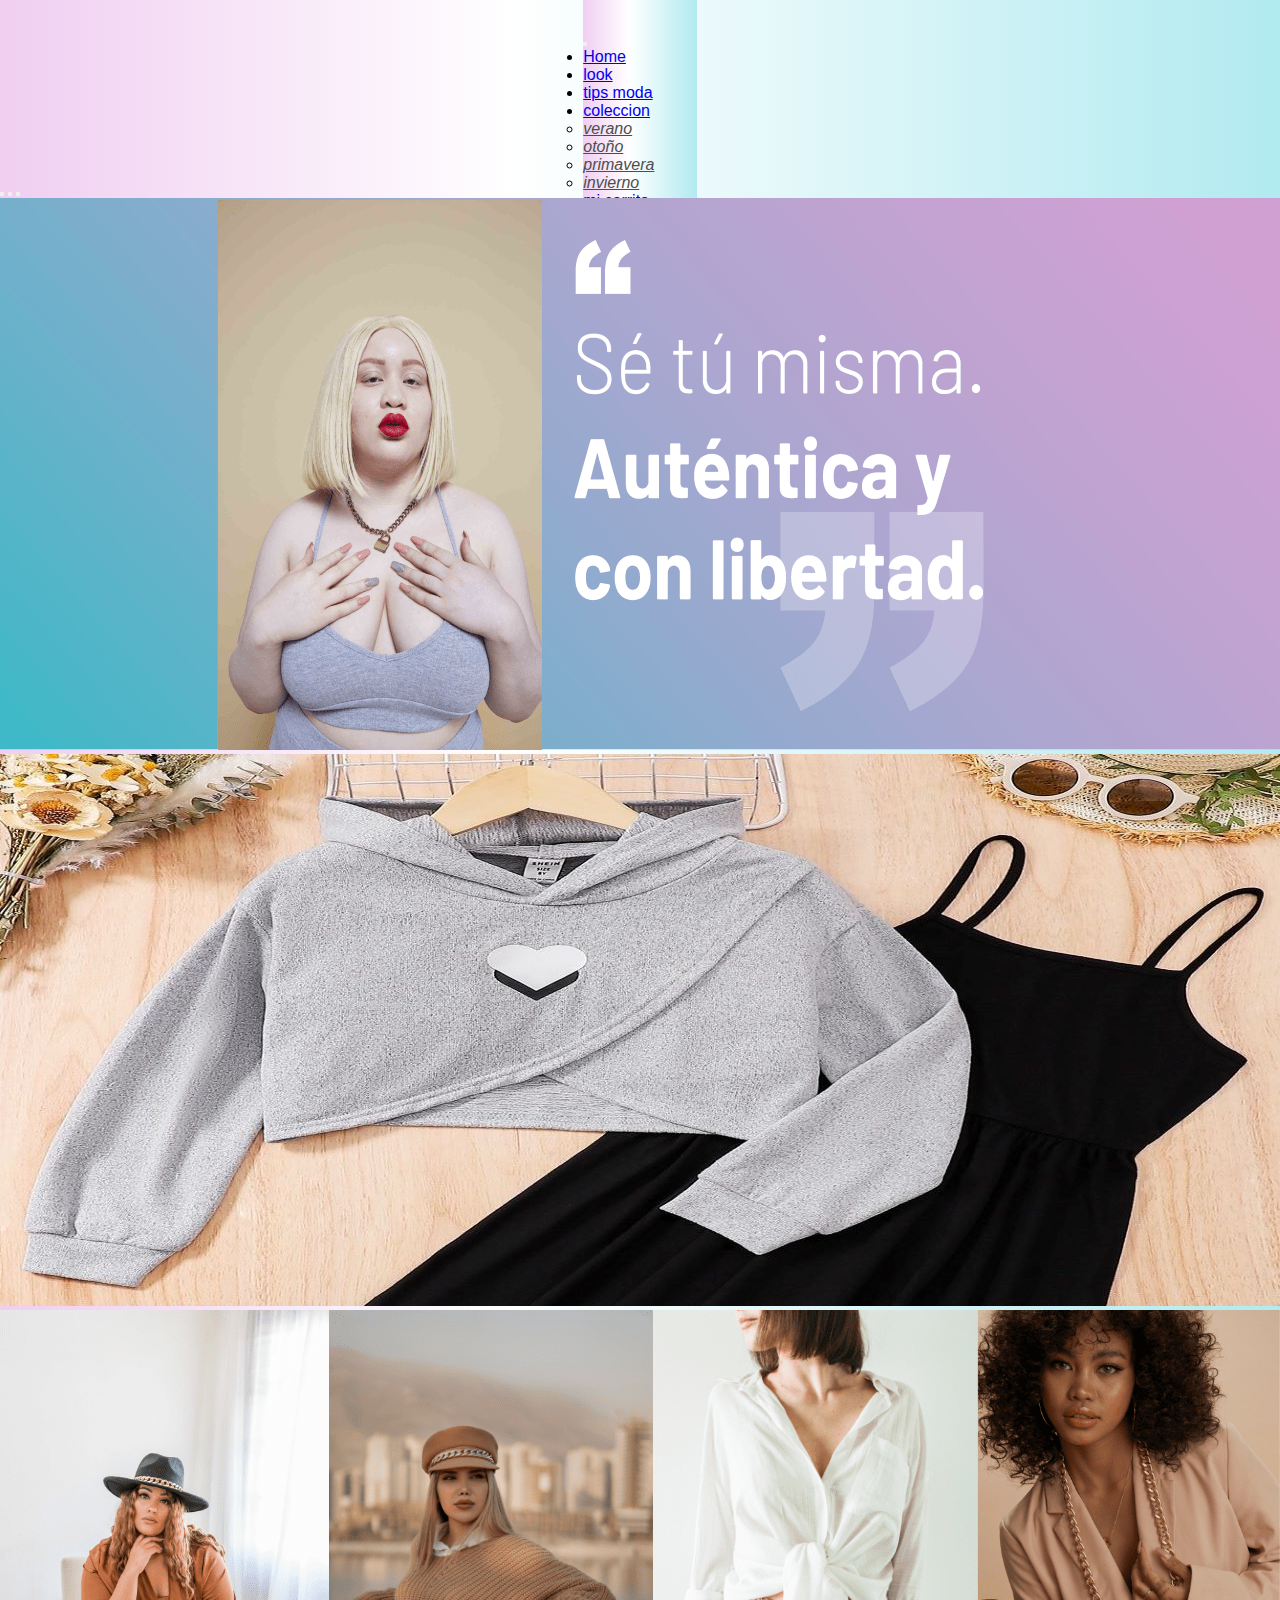
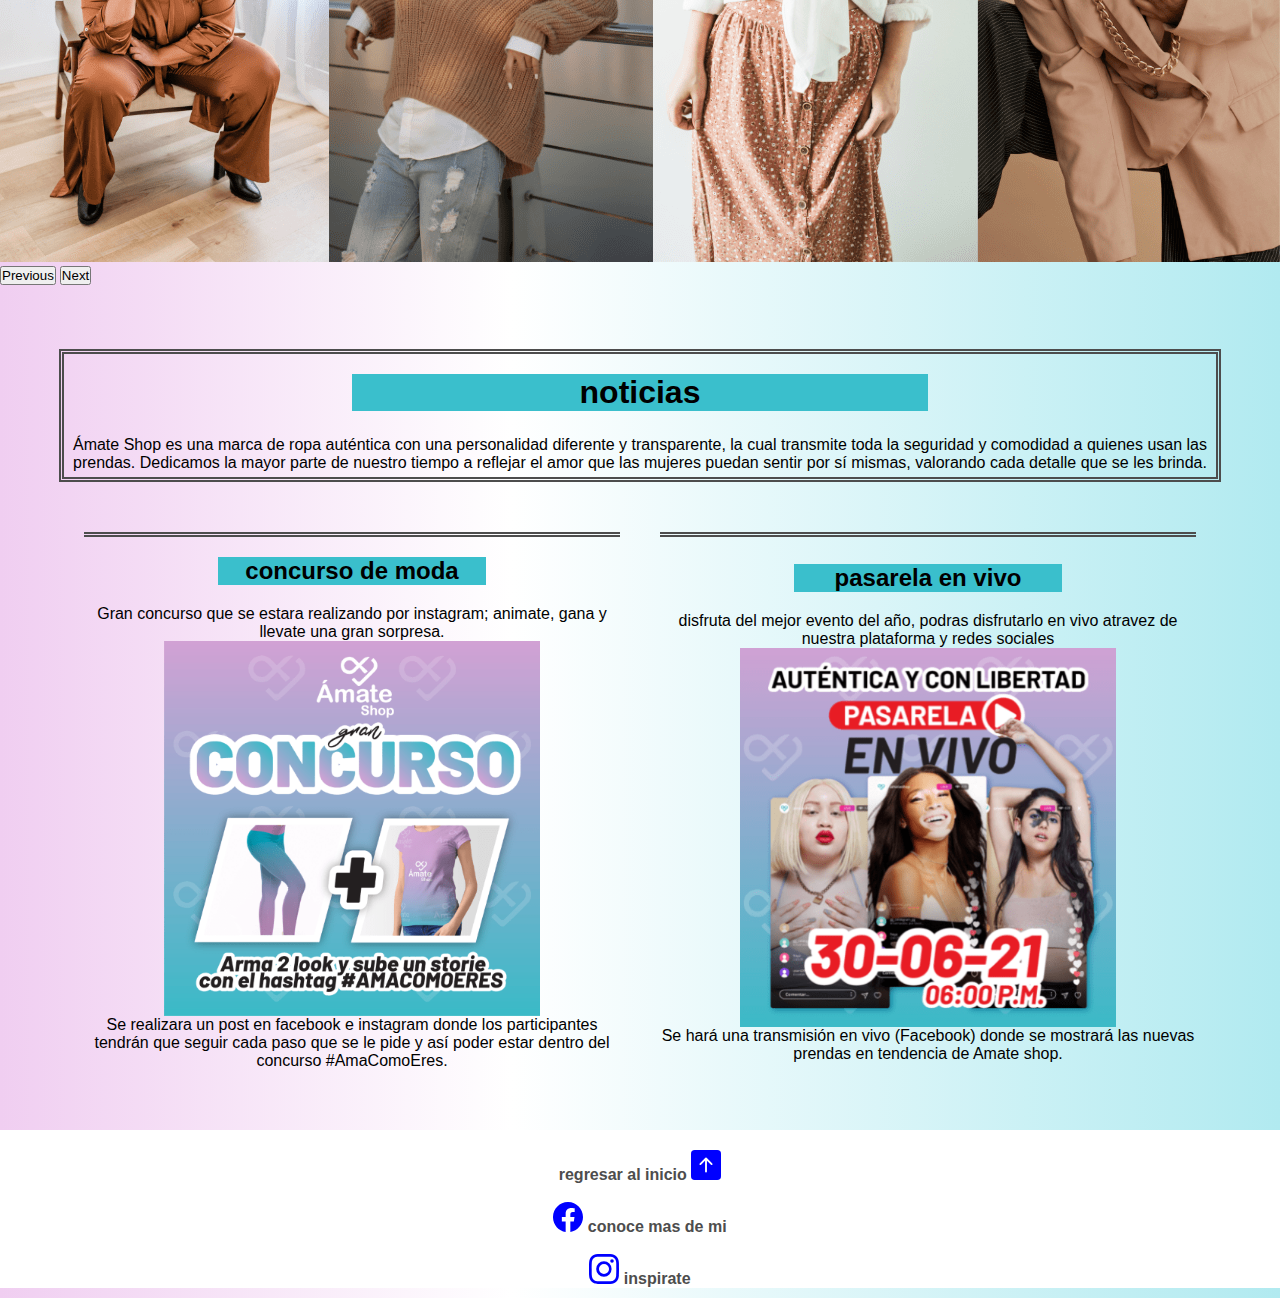
<file: index.html>
<!DOCTYPE html>
<html lang="en">
<head>
    <meta charset="UTF-8">
    <meta http-equiv="X-UA-Compatible" content="IE=edge">
    <meta name="viewport" content="width=device-width, initial-scale=1.0">
    <meta name="description" content="tienda de moda para mujeres en lima peru y concejos para lucir bella amate shop es una marca personal">
    <meta name="keywords" content="tienda, ropa, amate, concejos, mujer, tips, moda">
    <title>AmateShop</title>
    <link rel="icon" type="image/vnd.microsoft.icon" href="img/favicon.ico">   
    <link rel="stylesheet" href="estilos/main.css">
    <link href="https://cdn.jsdelivr.net/npm/bootstrap@5.2.3/dist/css/bootstrap.min.css" rel="stylesheet" integrity="sha384-rbsA2VBKQhggwzxH7pPCaAqO46MgnOM80zW1RWuH61DGLwZJEdK2Kadq2F9CUG65" crossorigin="anonymous">
    
    <link
    rel="stylesheet"
    href="https://cdnjs.cloudflare.com/ajax/libs/animate.css/4.1.1/animate.min.css"
    />
    <enlace rel="preconectar" href="https://fonts.googleapis.com">
    <enlace rel="preconectar" href="https://fonts.gstatic.com" crossorigin>
    <enlace href="https: //fonts.googleapis.com/css2? family= Barlow & display=swap" rel="hoja de estilo">
  
</head>
<body id="contenedor" >



    <header id="inicio">

    

        <nav class="navbar navbar-expand-lg bg-light fixed-top  menu ">
            <div class="container-fluid">
                <a class="navbar-brand animate__animated animate__bounceInLeft" href="https://web.facebook.com/AmateShopp"
                    target="_blank"><img class="logo" src="img/portada.png" alt="logo"></a>
                <button class="navbar-toggler menu-amburguesa" type="button" data-bs-toggle="offcanvas"
                    data-bs-target="#offcanvasNavbar" aria-controls="offcanvasNavbar">
                    <span class="navbar-toggler-icon"></span>
                </button>
                <div class="offcanvas offcanvas-end menu" tabindex="-1" id="offcanvasNavbar"
                    aria-labelledby="offcanvasNavbarLabel">
                    <div class="offcanvas-header">
                        <h5 class="offcanvas-title menu" id="offcanvasNavbarLabel">descubre tu estilo</h5>
                        <button type="button" class="btn-close" data-bs-dismiss="offcanvas" aria-label="Close"></button>
                    </div>
                    <div class="offcanvas-body">
                        <ul class="navbar-nav justify-content-end flex-grow-1 pe-3">
                            <li class="nav-item">
                                <a class="nav-link active" aria-current="page" href="index.html">Home</a>
                            </li>
                            <li class="nav-item">
                                <a class="nav-link" href="look.html">look</a>
                            </li>
                            <li class="nav-item">
                                <a class="nav-link" href="tips moda.html">tips moda</a>
                            </li>
                            
                            <li class="nav-item dropdown">
                                <a class="nav-link dropdown-toggle" href="coleccion.html" role="button"
                                    data-bs-toggle="dropdown" aria-expanded="false">
                                    coleccion
                                </a>
                                <ul class="dropdown-menu">
                                    <li><a class="dropdown-item" href="coleccion.html">verano</a></li>
                                    <li><a class="dropdown-item" href="coleccion.html">otoño</a></li>
                                    <li><a class="dropdown-item" href="coleccion.html">primavera</a></li>
                                    <li><a class="dropdown-item" href="coleccion.html">invierno</a></li>
                                </ul>
                                <li class="nav-item dropdown">
                                    <a class="nav-link" href="mi carrito.html">mi carrito</a>
                                </li>
                            </li>
                        </ul>
                    </div>
                </div>
            </div>
        </nav>



        
       
    </header>



    <section>
        <div id="carouselExampleIndicators" class="carousel slide carrusel animate__animated animate__fadeInDown" data-bs-ride="true">
            <div class="carousel-indicators">
                <button type="button" data-bs-target="#carouselExampleIndicators" data-bs-slide-to="0" class="active"
                    aria-current="true" aria-label="Slide 1"></button>
                <button type="button" data-bs-target="#carouselExampleIndicators" data-bs-slide-to="1"
                    aria-label="Slide 2"></button>
                <button type="button" data-bs-target="#carouselExampleIndicators" data-bs-slide-to="2"
                    aria-label="Slide 3"></button>
            </div>
            <div class="carousel-inner">
                <div class="carousel-item active">
                    <img src="img/slaider1.png" class="d-block w-100" alt="...">
                </div>
                <div class="carousel-item">
                    <img src="img/slaider2.jpeg" class="d-block w-100" alt="...">
                </div>
                <div class="carousel-item">
                    <img src="img/slaider3.png" class="d-block w-100" alt="...">
                </div>
            </div>
            <button class="carousel-control-prev" type="button" data-bs-target="#carouselExampleIndicators"
                data-bs-slide="prev">
                <span class="carousel-control-prev-icon" aria-hidden="true"></span>
                <span class="visually-hidden">Previous</span>
            </button>
            <button class="carousel-control-next" type="button" data-bs-target="#carouselExampleIndicators"
                data-bs-slide="next">
                <span class="carousel-control-next-icon" aria-hidden="true"></span>
                <span class="visually-hidden">Next</span>
            </button>
        </div>
    </section>
   

  

    <section id="alfa" >
        <article class="home">
            <h1 class="home-2">noticias</h1>
            <p class="home-1"> Ámate Shop es una marca de ropa auténtica con una personalidad diferente y
                transparente, la cual transmite toda la seguridad y comodidad a quienes usan las prendas. Dedicamos la mayor
                parte de nuestro tiempo a reflejar el amor que las mujeres puedan sentir por sí mismas, valorando cada
                detalle que se les brinda.
            </p>
    
        </article >
        <div class="condominio">
            <article class="casa-1">
                <h2 class="casa-2">concurso de moda</h2>
                <p class="cas-3">Gran concurso que se estara realizando por instagram; animate, gana y llevate
                    una gran sorpresa. </p>
                <img class="casa-4" src="img/Live-4.png" alt="Live-4">
                <p class="casa-5">Se realizara un post en facebook e instagram donde los participantes tendrán que seguir cada paso que se le pide y así poder estar dentro del concurso #AmaComoEres.</p>
            </article>
    
            <article class="casa-1">
                <h2 class="casa-2">pasarela en vivo</h2>
                <p class="casa-3">disfruta del mejor evento del año, podras disfrutarlo en vivo atravez de
                    nuestra plataforma y redes sociales</p>
                <img class="casa-4" src="img/EC3 Amate shop.png" alt="EC3">
                <p class="casa-5">Se hará una transmisión en vivo (Facebook) donde se mostrará las nuevas prendas
                    en tendencia de Amate shop.
                </p>
             </article>

        </div>
            
        
    </section>




    <footer id="footer">
        <nav>
            <ul>
                <li><a href="#inicio"> regresar al inicio <svg xmlns="http://www.w3.org/2000/svg" width="16" height="16" fill="currentColor" class="bi bi-arrow-up-square-fill" viewBox="0 0 16 16">
                    <path d="M2 16a2 2 0 0 1-2-2V2a2 2 0 0 1 2-2h12a2 2 0 0 1 2 2v12a2 2 0 0 1-2 2H2zm6.5-4.5V5.707l2.146 2.147a.5.5 0 0 0 .708-.708l-3-3a.5.5 0 0 0-.708 0l-3 3a.5.5 0 1 0 .708.708L7.5 5.707V11.5a.5.5 0 0 0 1 0z"/>
                  </svg> </a></li>
                <br>
                <li><a href="https://web.facebook.com/AmateShopp" target="_blank"><svg xmlns="http://www.w3.org/2000/svg" width="16" height="16" fill="currentColor" class="bi bi-facebook" viewBox="0 0 16 16">
                    <path d="M16 8.049c0-4.446-3.582-8.05-8-8.05C3.58 0-.002 3.603-.002 8.05c0 4.017 2.926 7.347 6.75 7.951v-5.625h-2.03V8.05H6.75V6.275c0-2.017 1.195-3.131 3.022-3.131.876 0 1.791.157 1.791.157v1.98h-1.009c-.993 0-1.303.621-1.303 1.258v1.51h2.218l-.354 2.326H9.25V16c3.824-.604 6.75-3.934 6.75-7.951z"/>
                  </svg> conoce mas de mi</a></li>
                <br>
                <li><a href="https://www.instagram.com/amateshopperu/" target="_blank"><svg xmlns="http://www.w3.org/2000/svg" width="16" height="16" fill="currentColor" class="bi bi-instagram" viewBox="0 0 16 16">
                    <path d="M8 0C5.829 0 5.556.01 4.703.048 3.85.088 3.269.222 2.76.42a3.917 3.917 0 0 0-1.417.923A3.927 3.927 0 0 0 .42 2.76C.222 3.268.087 3.85.048 4.7.01 5.555 0 5.827 0 8.001c0 2.172.01 2.444.048 3.297.04.852.174 1.433.372 1.942.205.526.478.972.923 1.417.444.445.89.719 1.416.923.51.198 1.09.333 1.942.372C5.555 15.99 5.827 16 8 16s2.444-.01 3.298-.048c.851-.04 1.434-.174 1.943-.372a3.916 3.916 0 0 0 1.416-.923c.445-.445.718-.891.923-1.417.197-.509.332-1.09.372-1.942C15.99 10.445 16 10.173 16 8s-.01-2.445-.048-3.299c-.04-.851-.175-1.433-.372-1.941a3.926 3.926 0 0 0-.923-1.417A3.911 3.911 0 0 0 13.24.42c-.51-.198-1.092-.333-1.943-.372C10.443.01 10.172 0 7.998 0h.003zm-.717 1.442h.718c2.136 0 2.389.007 3.232.046.78.035 1.204.166 1.486.275.373.145.64.319.92.599.28.28.453.546.598.92.11.281.24.705.275 1.485.039.843.047 1.096.047 3.231s-.008 2.389-.047 3.232c-.035.78-.166 1.203-.275 1.485a2.47 2.47 0 0 1-.599.919c-.28.28-.546.453-.92.598-.28.11-.704.24-1.485.276-.843.038-1.096.047-3.232.047s-2.39-.009-3.233-.047c-.78-.036-1.203-.166-1.485-.276a2.478 2.478 0 0 1-.92-.598 2.48 2.48 0 0 1-.6-.92c-.109-.281-.24-.705-.275-1.485-.038-.843-.046-1.096-.046-3.233 0-2.136.008-2.388.046-3.231.036-.78.166-1.204.276-1.486.145-.373.319-.64.599-.92.28-.28.546-.453.92-.598.282-.11.705-.24 1.485-.276.738-.034 1.024-.044 2.515-.045v.002zm4.988 1.328a.96.96 0 1 0 0 1.92.96.96 0 0 0 0-1.92zm-4.27 1.122a4.109 4.109 0 1 0 0 8.217 4.109 4.109 0 0 0 0-8.217zm0 1.441a2.667 2.667 0 1 1 0 5.334 2.667 2.667 0 0 1 0-5.334z"/>
                  </svg> inspirate</a></li>
            </ul>
            
        </nav>
    </footer>




    <script src="https://cdn.jsdelivr.net/npm/bootstrap@5.2.3/dist/js/bootstrap.bundle.min.js" integrity="sha384-kenU1KFdBIe4zVF0s0G1M5b4hcpxyD9F7jL+jjXkk+Q2h455rYXK/7HAuoJl+0I4" crossorigin="anonymous"></script> 




</body>
</html>
</file>
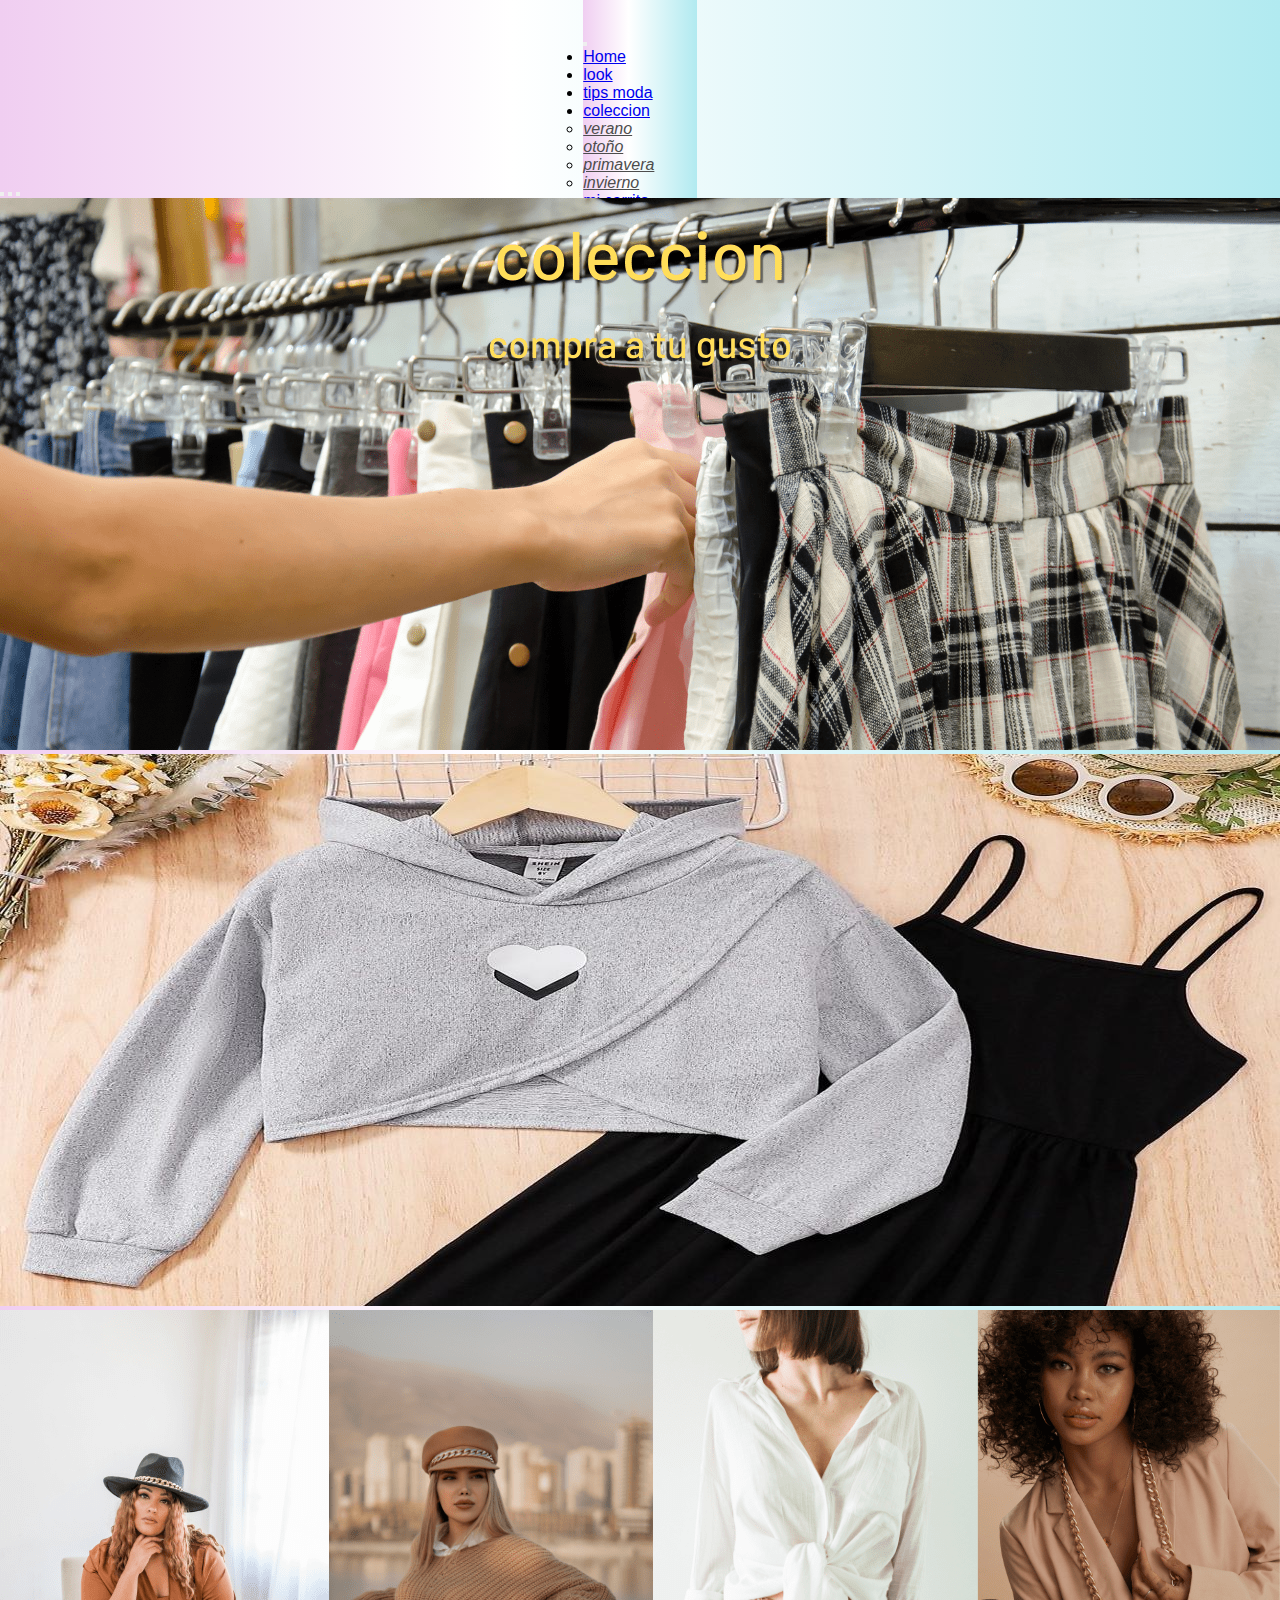
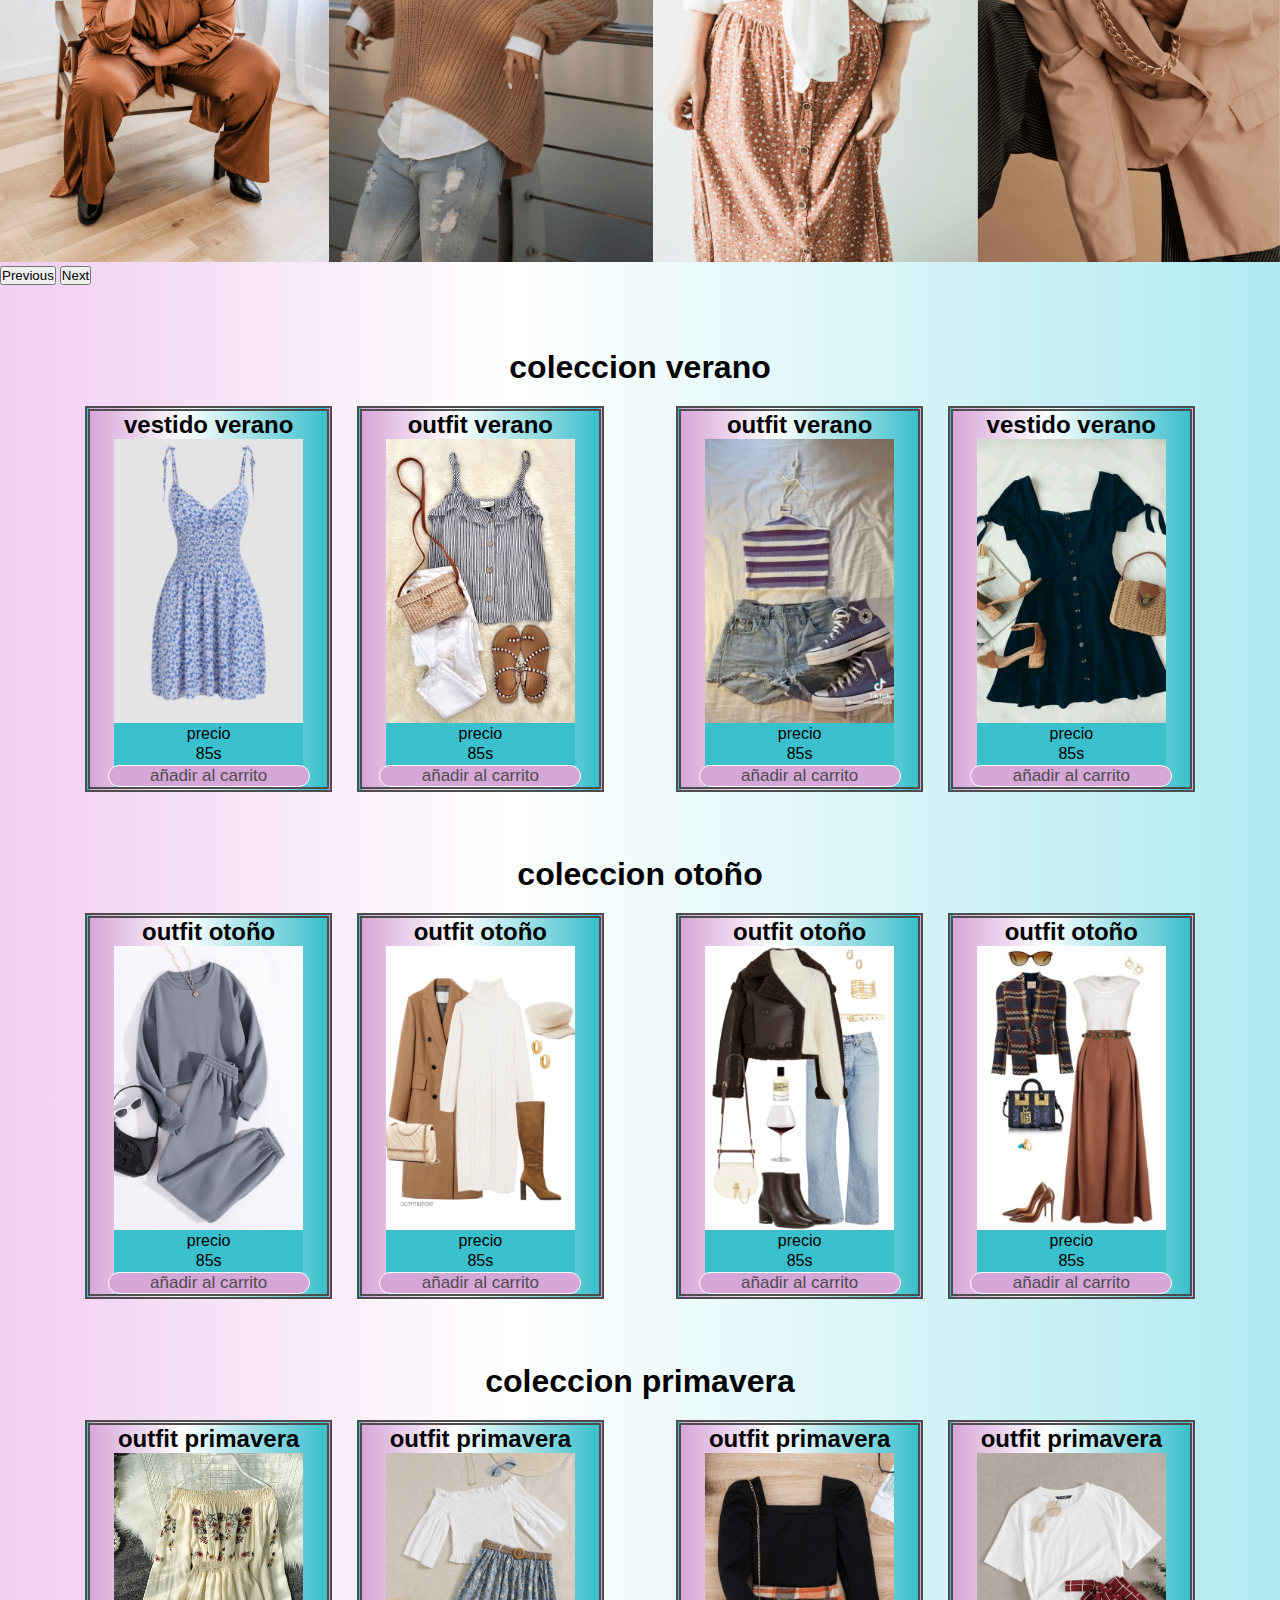
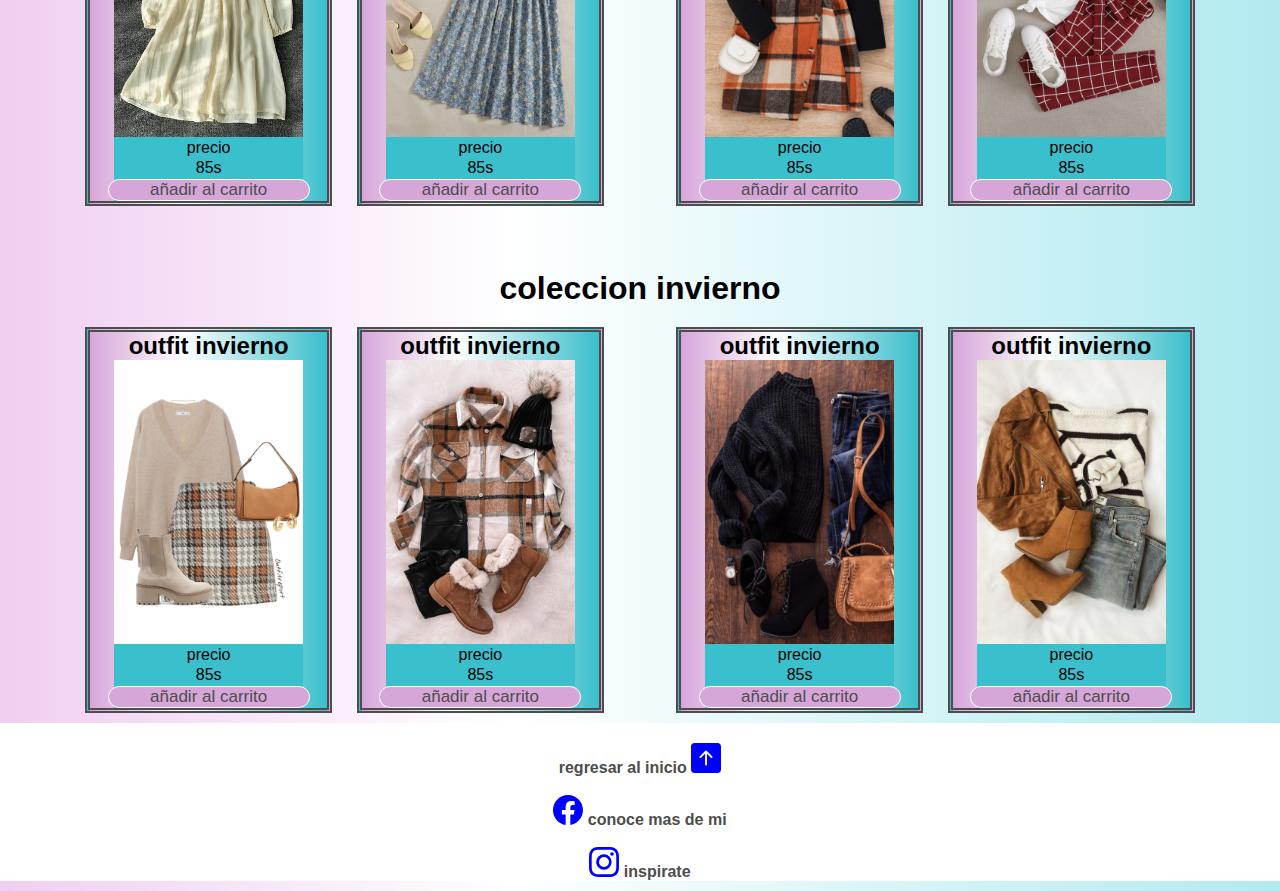
<file: coleccion.html>
<!DOCTYPE html>
<html lang="en">

<head>
    <meta charset="UTF-8">
    <meta http-equiv="X-UA-Compatible" content="IE=edge">
    <meta name="viewport" content="width=device-width, initial-scale=1.0">
    <meta name="descrption" content="es la pagina donde aparece toda la ropa que se puede comprar">
    <meta name="keywords" content="tienda, moda, estilo, ropa, damas">
    
    <title>AmateShop/coleccion</title>
    <link rel="icon" type="image/vnd.microsoft.icon" href="img/favicon.ico">
    <link rel="stylesheet" href="estilos/main.css">
    <link href="https://cdn.jsdelivr.net/npm/bootstrap@5.2.3/dist/css/bootstrap.min.css" rel="stylesheet"
        integrity="sha384-rbsA2VBKQhggwzxH7pPCaAqO46MgnOM80zW1RWuH61DGLwZJEdK2Kadq2F9CUG65" crossorigin="anonymous">

    <link rel="stylesheet" href="https://cdnjs.cloudflare.com/ajax/libs/animate.css/4.1.1/animate.min.css" />
    <enlace rel="preconectar" href="https://fonts.googleapis.com">
        <enlace rel="preconectar" href="https://fonts.gstatic.com" crossorigin>
            <enlace href="https: //fonts.googleapis.com/css2? family= Barlow & display=swap" rel="hoja de estilo">

</head>

<body id="contenedor">



    <header id="inicio">



       
        <nav class="navbar navbar-expand-lg bg-light fixed-top  menu ">
            <div class="container-fluid">
                <a class="navbar-brand animate__animated animate__bounceInLeft" href="https://web.facebook.com/AmateShopp"
                    target="_blank"><img class="logo" src="img/portada.png" alt="logo"></a>
                <button class="navbar-toggler menu-amburguesa" type="button" data-bs-toggle="offcanvas"
                    data-bs-target="#offcanvasNavbar" aria-controls="offcanvasNavbar">
                    <span class="navbar-toggler-icon"></span>
                </button>
                <div class="offcanvas offcanvas-end menu" tabindex="-1" id="offcanvasNavbar"
                    aria-labelledby="offcanvasNavbarLabel">
                    <div class="offcanvas-header">
                        <h5 class="offcanvas-title menu" id="offcanvasNavbarLabel">descubre tu estilo</h5>
                        <button type="button" class="btn-close" data-bs-dismiss="offcanvas" aria-label="Close"></button>
                    </div>
                    <div class="offcanvas-body">
                        <ul class="navbar-nav justify-content-end flex-grow-1 pe-3">
                            <li class="nav-item">
                                <a class="nav-link active" aria-current="page" href="index.html">Home</a>
                            </li>
                            <li class="nav-item">
                                <a class="nav-link" href="look.html">look</a>
                            </li>
                            <li class="nav-item">
                                <a class="nav-link" href="tips moda.html">tips moda</a>
                            </li>
                            
                            <li class="nav-item dropdown">
                                <a class="nav-link dropdown-toggle" href="coleccion.html" role="button"
                                    data-bs-toggle="dropdown" aria-expanded="false">
                                    coleccion
                                </a>
                                <ul class="dropdown-menu">
                                    <li><a class="dropdown-item" href="#alfa">verano</a></li>
                                    <li><a class="dropdown-item" href="#bravo">otoño</a></li>
                                    <li><a class="dropdown-item" href="#mega">primavera</a></li>
                                    <li><a class="dropdown-item" href="#charli">invierno</a></li>
                                </ul>
                                <li class="nav-item dropdown">
                                    <a class="nav-link" href="mi carrito.html">mi carrito</a>
                                </li>
                            </li>
                        </ul>
                    </div>
                </div>
            </div>
        </nav>





    </header>



    <section>
        <div id="carouselExampleIndicators" class="carousel slide animate__animated animate__fadeInDown" data-bs-ride="true" >
            <div class="carousel-indicators">
                <button type="button" data-bs-target="#carouselExampleIndicators" data-bs-slide-to="0" class="active"
                    aria-current="true" aria-label="Slide 1"></button>
                <button type="button" data-bs-target="#carouselExampleIndicators" data-bs-slide-to="1"
                    aria-label="Slide 2"></button>
                <button type="button" data-bs-target="#carouselExampleIndicators" data-bs-slide-to="2"
                    aria-label="Slide 3"></button>
            </div>
            <div class="carousel-inner">
                <div class="carousel-item active">
                    <img src="img/coleccion-min.png" class="d-block w-100" alt="...">
                </div>
                <div class="carousel-item">
                    <img src="img/slaider2.jpeg" class="d-block w-100" alt="...">
                </div>
                <div class="carousel-item">
                    <img src="img/slaider3.png" class="d-block w-100" alt="...">
                </div>
            </div>
            <button class="carousel-control-prev" type="button" data-bs-target="#carouselExampleIndicators"
                data-bs-slide="prev">
                <span class="carousel-control-prev-icon" aria-hidden="true"></span>
                <span class="visually-hidden">Previous</span>
            </button>
            <button class="carousel-control-next" type="button" data-bs-target="#carouselExampleIndicators"
                data-bs-slide="next">
                <span class="carousel-control-next-icon" aria-hidden="true"></span>
                <span class="visually-hidden">Next</span>
            </button>
        </div>
    </section>


    <section id="alfa">

        <h1>coleccion verano</h1>
        <div class="coleccion">
            
            <div class="coleccion-2" >

                <article class="caja-producto">
                    <h2 class="titulo-producto">vestido verano</h2>
        
                    <img class="img-p" src="img/verano-1.jpeg" alt="pantalon">
                    <div class="caja-II ">
                        <table class="tabla-de-productos">
                            <tr>
                                <td>precio</td>
                            </tr> 
                            <tr>
                                
                                <td>85s</td>
                            </tr>   
                        </table>
                        <nav>
                            <a href="mi carrito.html" class="boton">añadir al carrito</a>
                        </nav>
                    </div>    
                    
                </article>

                <article class="caja-producto">
                    <h2 class="titulo-producto">outfit verano</h2>
        
                    <img class="img-p" src="img/verano-2.jpeg" alt="pantalon">
                    <div class="caja-II ">
                        <table class="tabla-de-productos">
                            <tr>
                                <td>precio</td>
                            </tr> 
                            <tr>
                                
                                <td>85s</td>
                            </tr>   
                        </table>
                        <nav>
                            <a href="mi carrito.html" class="boton">añadir al carrito</a>
                        </nav>
                    </div>    
                    
                </article>
        

            </div>

            <div class="coleccion-2" >

                <article class="caja-producto">
                    <h2 class="titulo-producto">outfit verano</h2>
        
                    <img class="img-p" src="img/verano-3.jpeg" alt="pantalon">
                    <div class="caja-II ">
                        <table class="tabla-de-productos">
                            <tr>
                                <td>precio</td>
                            </tr> 
                            <tr>
                                
                                <td>85s</td>
                            </tr>   
                        </table>
                        <nav>
                            <a href="mi carrito.html" class="boton">añadir al carrito</a>
                        </nav>
                    </div>    
                    
                </article>

                <article class="caja-producto">
                    <h2 class="titulo-producto">vestido verano</h2>
        
                    <img class="img-p" src="img/verano-4.jpeg" alt="pantalon">
                    <div class="caja-II ">
                        <table class="tabla-de-productos">
                            <tr>
                                <td>precio</td>
                            </tr> 
                            <tr>
                                
                                <td>85s</td>
                            </tr>   
                        </table>
                        <nav>
                            <a href="mi carrito.html" class="boton">añadir al carrito</a>
                        </nav>
                    </div>    
                    
                </article>
        

            </div>
    
    
    
           
    
    
           

        </div> 
        
    </section>

    <section id="bravo">

        <h1>coleccion otoño</h1>
        <div class="coleccion">
            
            <div class="coleccion-2" >

                <article class="caja-producto">
                    <h2 class="titulo-producto">outfit otoño</h2>
        
                    <img class="img-p" src="img/oto-o-1.jpeg" alt="pantalon">
                    <div class="caja-II ">
                        <table class="tabla-de-productos">
                            <tr>
                                <td>precio</td>
                            </tr> 
                            <tr>
                                
                                <td>85s</td>
                            </tr>   
                        </table>
                        <nav>
                            <a href="mi carrito.html" class="boton">añadir al carrito</a>
                        </nav>
                    </div>    
                    
                </article>

                <article class="caja-producto">
                    <h2 class="titulo-producto">outfit otoño</h2>
        
                    <img class="img-p" src="img/oto-o-2.jpeg" alt="pantalon">
                    <div class="caja-II ">
                        <table class="tabla-de-productos">
                            <tr>
                                <td>precio</td>
                            </tr> 
                            <tr>
                                
                                <td>85s</td>
                            </tr>   
                        </table>
                        <nav>
                            <a href="mi carrito.html" class="boton">añadir al carrito</a>
                        </nav>
                    </div>    
                    
                </article>
        

            </div>

            <div class="coleccion-2" >

                <article class="caja-producto">
                    <h2 class="titulo-producto">outfit otoño</h2>
        
                    <img class="img-p" src="img/oto-o-3.jpeg" alt="pantalon">
                    <div class="caja-II ">
                        <table class="tabla-de-productos">
                            <tr>
                                <td>precio</td>
                            </tr> 
                            <tr>
                                
                                <td>85s</td>
                            </tr>   
                        </table>
                        <nav>
                            <a href="mi carrito.html" class="boton">añadir al carrito</a>
                        </nav>
                    </div>    
                    
                </article>

                <article class="caja-producto">
                    <h2 class="titulo-producto">outfit otoño</h2>
        
                    <img class="img-p" src="img/oto-o-4.jpeg" alt="pantalon">
                    <div class="caja-II ">
                        <table class="tabla-de-productos">
                            <tr>
                                <td>precio</td>
                            </tr> 
                            <tr>
                                
                                <td>85s</td>
                            </tr>   
                        </table>
                        <nav>
                            <a href="mi carrito.html" class="boton">añadir al carrito</a>
                        </nav>
                    </div>    
                    
                </article>
        

            </div>
    
    
    
           
    
    
           

        </div> 
        
    </section>


    <section id="mega">

        <h1>coleccion primavera</h1>
        <div class="coleccion">
            
            <div class="coleccion-2" >

                <article class="caja-producto">
                    <h2 class="titulo-producto">outfit primavera</h2>
        
                    <img class="img-p" src="img/primavera-1.png" alt="pantalon">
                    <div class="caja-II ">
                        <table class="tabla-de-productos">
                            <tr>
                                <td>precio</td>
                            </tr> 
                            <tr>
                                
                                <td>85s</td>
                            </tr>   
                        </table>
                        <nav>
                            <a href="mi carrito.html" class="boton">añadir al carrito</a>
                        </nav>
                    </div>    
                    
                </article>

                <article class="caja-producto">
                    <h2 class="titulo-producto">outfit primavera</h2>
        
                    <img class="img-p" src="img/primavera-2.jpeg" alt="pantalon">
                    <div class="caja-II ">
                        <table class="tabla-de-productos">
                            <tr>
                                <td>precio</td>
                            </tr> 
                            <tr>
                                
                                <td>85s</td>
                            </tr>   
                        </table>
                        <nav>
                            <a href="mi carrito.html" class="boton">añadir al carrito</a>
                        </nav>
                    </div>    
                    
                </article>
        

            </div>

            <div class="coleccion-2" >

                <article class="caja-producto">
                    <h2 class="titulo-producto">outfit primavera</h2>
        
                    <img class="img-p" src="img/primavera-3.jpeg" alt="pantalon">
                    <div class="caja-II ">
                        <table class="tabla-de-productos">
                            <tr>
                                <td>precio</td>
                            </tr> 
                            <tr>
                                
                                <td>85s</td>
                            </tr>   
                        </table>
                        <nav>
                            <a href="mi carrito.html" class="boton">añadir al carrito</a>
                        </nav>
                    </div>    
                    
                </article>

                <article class="caja-producto">
                    <h2 class="titulo-producto">outfit primavera</h2>
        
                    <img class="img-p" src="img/primavera-4.jpeg" alt="pantalon">
                    <div class="caja-II ">
                        <table class="tabla-de-productos">
                            <tr>
                                <td>precio</td>
                            </tr> 
                            <tr>
                                
                                <td>85s</td>
                            </tr>   
                        </table>
                        <nav>
                            <a href="mi carrito.html" class="boton">añadir al carrito</a>
                        </nav>
                    </div>    
                    
                </article>
        

            </div>
    
    
    
           
    
    
           

        </div> 
        
    </section>


    <section id="charli">

        <h1>coleccion invierno</h1>
        <div class="coleccion">
            
            <div class="coleccion-2" >

                <article class="caja-producto">
                    <h2 class="titulo-producto">outfit invierno</h2>
        
                    <img class="img-p" src="img/invierno-1.jpeg" alt="pantalon">
                    <div class="caja-II ">
                        <table class="tabla-de-productos">
                            <tr>
                                <td>precio</td>
                            </tr> 
                            <tr>
                                
                                <td>85s</td>
                            </tr>   
                        </table>
                        <nav>
                            <a href="mi carrito.html" class="boton">añadir al carrito</a>
                        </nav>
                    </div>    
                    
                </article>

                <article class="caja-producto">
                    <h2 class="titulo-producto">outfit invierno</h2>
        
                    <img class="img-p" src="img/ivierno-2.jpeg" alt="pantalon">
                    <div class="caja-II ">
                        <table class="tabla-de-productos">
                            <tr>
                                <td>precio</td>
                            </tr> 
                            <tr>
                                
                                <td>85s</td>
                            </tr>   
                        </table>
                        <nav>
                            <a href="mi carrito.html" class="boton">añadir al carrito</a>
                        </nav>
                    </div>    
                    
                </article>
        

            </div>

            <div class="coleccion-2" >

                <article class="caja-producto">
                    <h2 class="titulo-producto">outfit invierno</h2>
        
                    <img class="img-p" src="img/invierno-3.png" alt="pantalon">
                    <div class="caja-II ">
                        <table class="tabla-de-productos">
                            <tr>
                                <td>precio</td>
                            </tr> 
                            <tr>
                                
                                <td>85s</td>
                            </tr>   
                        </table>
                        <nav>
                            <a href="mi carrito.html" class="boton">añadir al carrito</a>
                        </nav>
                    </div>    
                    
                </article>

                <article class="caja-producto">
                    <h2 class="titulo-producto">outfit invierno</h2>
        
                    <img class="img-p" src="img/invierno-4.jpeg" alt="pantalon">
                    <div class="caja-II ">
                        <table class="tabla-de-productos">
                            <tr>
                                <td>precio</td>
                            </tr> 
                            <tr>
                                
                                <td>85s</td>
                            </tr>   
                        </table>
                        <nav>
                            <a href="mi carrito.html" class="boton">añadir al carrito</a>
                        </nav>
                    </div>    
                    
                </article>
        

            </div>
    
    
    
           
    
    
           

        </div> 
        
    </section>

    <footer id="footer">
        <nav>
            <ul>
                <li><a href="#inicio"> regresar al inicio <svg xmlns="http://www.w3.org/2000/svg" width="16" height="16" fill="currentColor" class="bi bi-arrow-up-square-fill" viewBox="0 0 16 16">
                    <path d="M2 16a2 2 0 0 1-2-2V2a2 2 0 0 1 2-2h12a2 2 0 0 1 2 2v12a2 2 0 0 1-2 2H2zm6.5-4.5V5.707l2.146 2.147a.5.5 0 0 0 .708-.708l-3-3a.5.5 0 0 0-.708 0l-3 3a.5.5 0 1 0 .708.708L7.5 5.707V11.5a.5.5 0 0 0 1 0z"/>
                  </svg> </a></li>
                <br>
                <li><a href="https://web.facebook.com/AmateShopp" target="_blank"><svg xmlns="http://www.w3.org/2000/svg" width="16" height="16" fill="currentColor" class="bi bi-facebook" viewBox="0 0 16 16">
                    <path d="M16 8.049c0-4.446-3.582-8.05-8-8.05C3.58 0-.002 3.603-.002 8.05c0 4.017 2.926 7.347 6.75 7.951v-5.625h-2.03V8.05H6.75V6.275c0-2.017 1.195-3.131 3.022-3.131.876 0 1.791.157 1.791.157v1.98h-1.009c-.993 0-1.303.621-1.303 1.258v1.51h2.218l-.354 2.326H9.25V16c3.824-.604 6.75-3.934 6.75-7.951z"/>
                  </svg> conoce mas de mi</a></li>
                <br>
                <li><a href="https://www.instagram.com/amateshopperu/" target="_blank"><svg xmlns="http://www.w3.org/2000/svg" width="16" height="16" fill="currentColor" class="bi bi-instagram" viewBox="0 0 16 16">
                    <path d="M8 0C5.829 0 5.556.01 4.703.048 3.85.088 3.269.222 2.76.42a3.917 3.917 0 0 0-1.417.923A3.927 3.927 0 0 0 .42 2.76C.222 3.268.087 3.85.048 4.7.01 5.555 0 5.827 0 8.001c0 2.172.01 2.444.048 3.297.04.852.174 1.433.372 1.942.205.526.478.972.923 1.417.444.445.89.719 1.416.923.51.198 1.09.333 1.942.372C5.555 15.99 5.827 16 8 16s2.444-.01 3.298-.048c.851-.04 1.434-.174 1.943-.372a3.916 3.916 0 0 0 1.416-.923c.445-.445.718-.891.923-1.417.197-.509.332-1.09.372-1.942C15.99 10.445 16 10.173 16 8s-.01-2.445-.048-3.299c-.04-.851-.175-1.433-.372-1.941a3.926 3.926 0 0 0-.923-1.417A3.911 3.911 0 0 0 13.24.42c-.51-.198-1.092-.333-1.943-.372C10.443.01 10.172 0 7.998 0h.003zm-.717 1.442h.718c2.136 0 2.389.007 3.232.046.78.035 1.204.166 1.486.275.373.145.64.319.92.599.28.28.453.546.598.92.11.281.24.705.275 1.485.039.843.047 1.096.047 3.231s-.008 2.389-.047 3.232c-.035.78-.166 1.203-.275 1.485a2.47 2.47 0 0 1-.599.919c-.28.28-.546.453-.92.598-.28.11-.704.24-1.485.276-.843.038-1.096.047-3.232.047s-2.39-.009-3.233-.047c-.78-.036-1.203-.166-1.485-.276a2.478 2.478 0 0 1-.92-.598 2.48 2.48 0 0 1-.6-.92c-.109-.281-.24-.705-.275-1.485-.038-.843-.046-1.096-.046-3.233 0-2.136.008-2.388.046-3.231.036-.78.166-1.204.276-1.486.145-.373.319-.64.599-.92.28-.28.546-.453.92-.598.282-.11.705-.24 1.485-.276.738-.034 1.024-.044 2.515-.045v.002zm4.988 1.328a.96.96 0 1 0 0 1.92.96.96 0 0 0 0-1.92zm-4.27 1.122a4.109 4.109 0 1 0 0 8.217 4.109 4.109 0 0 0 0-8.217zm0 1.441a2.667 2.667 0 1 1 0 5.334 2.667 2.667 0 0 1 0-5.334z"/>
                  </svg> inspirate</a></li>
            </ul>
            
        </nav>
    </footer>




    <script src="https://cdn.jsdelivr.net/npm/bootstrap@5.2.3/dist/js/bootstrap.bundle.min.js"
        integrity="sha384-kenU1KFdBIe4zVF0s0G1M5b4hcpxyD9F7jL+jjXkk+Q2h455rYXK/7HAuoJl+0I4"
        crossorigin="anonymous"></script>




</body>

</html>
</file>
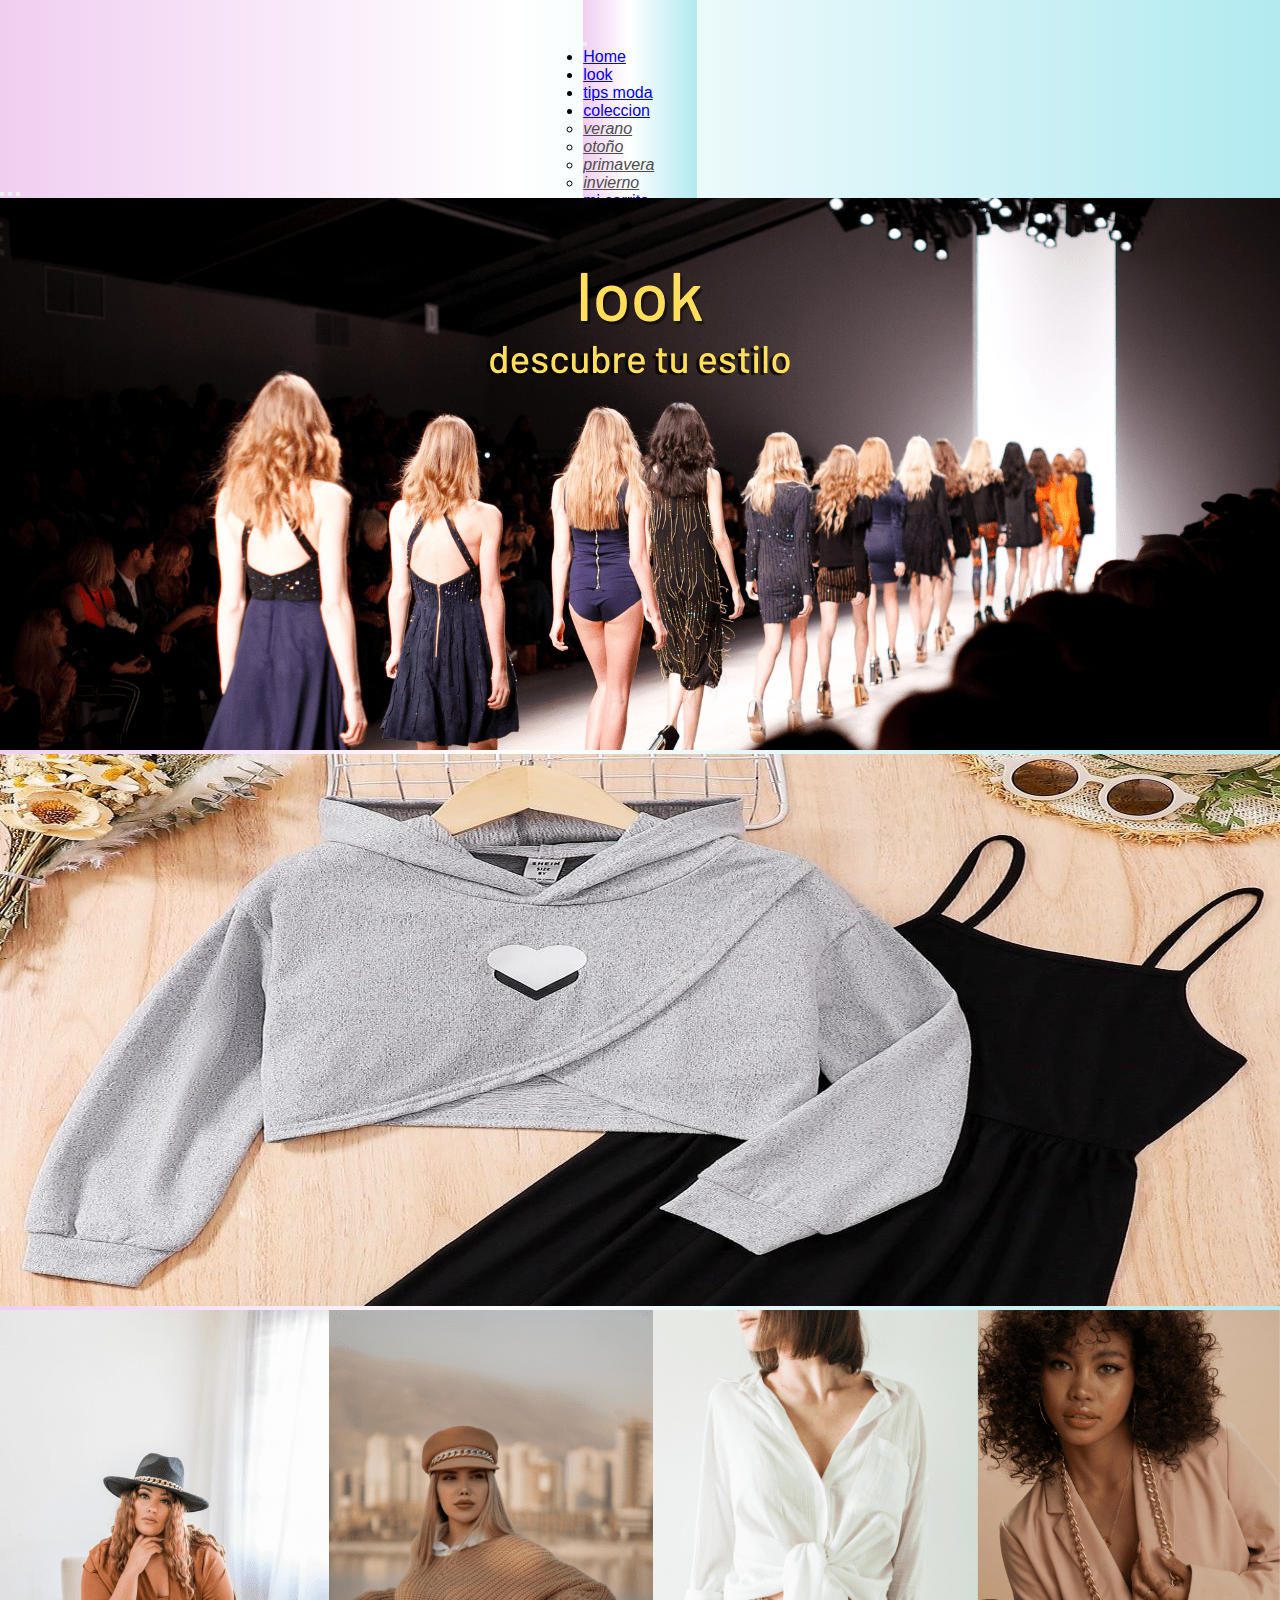
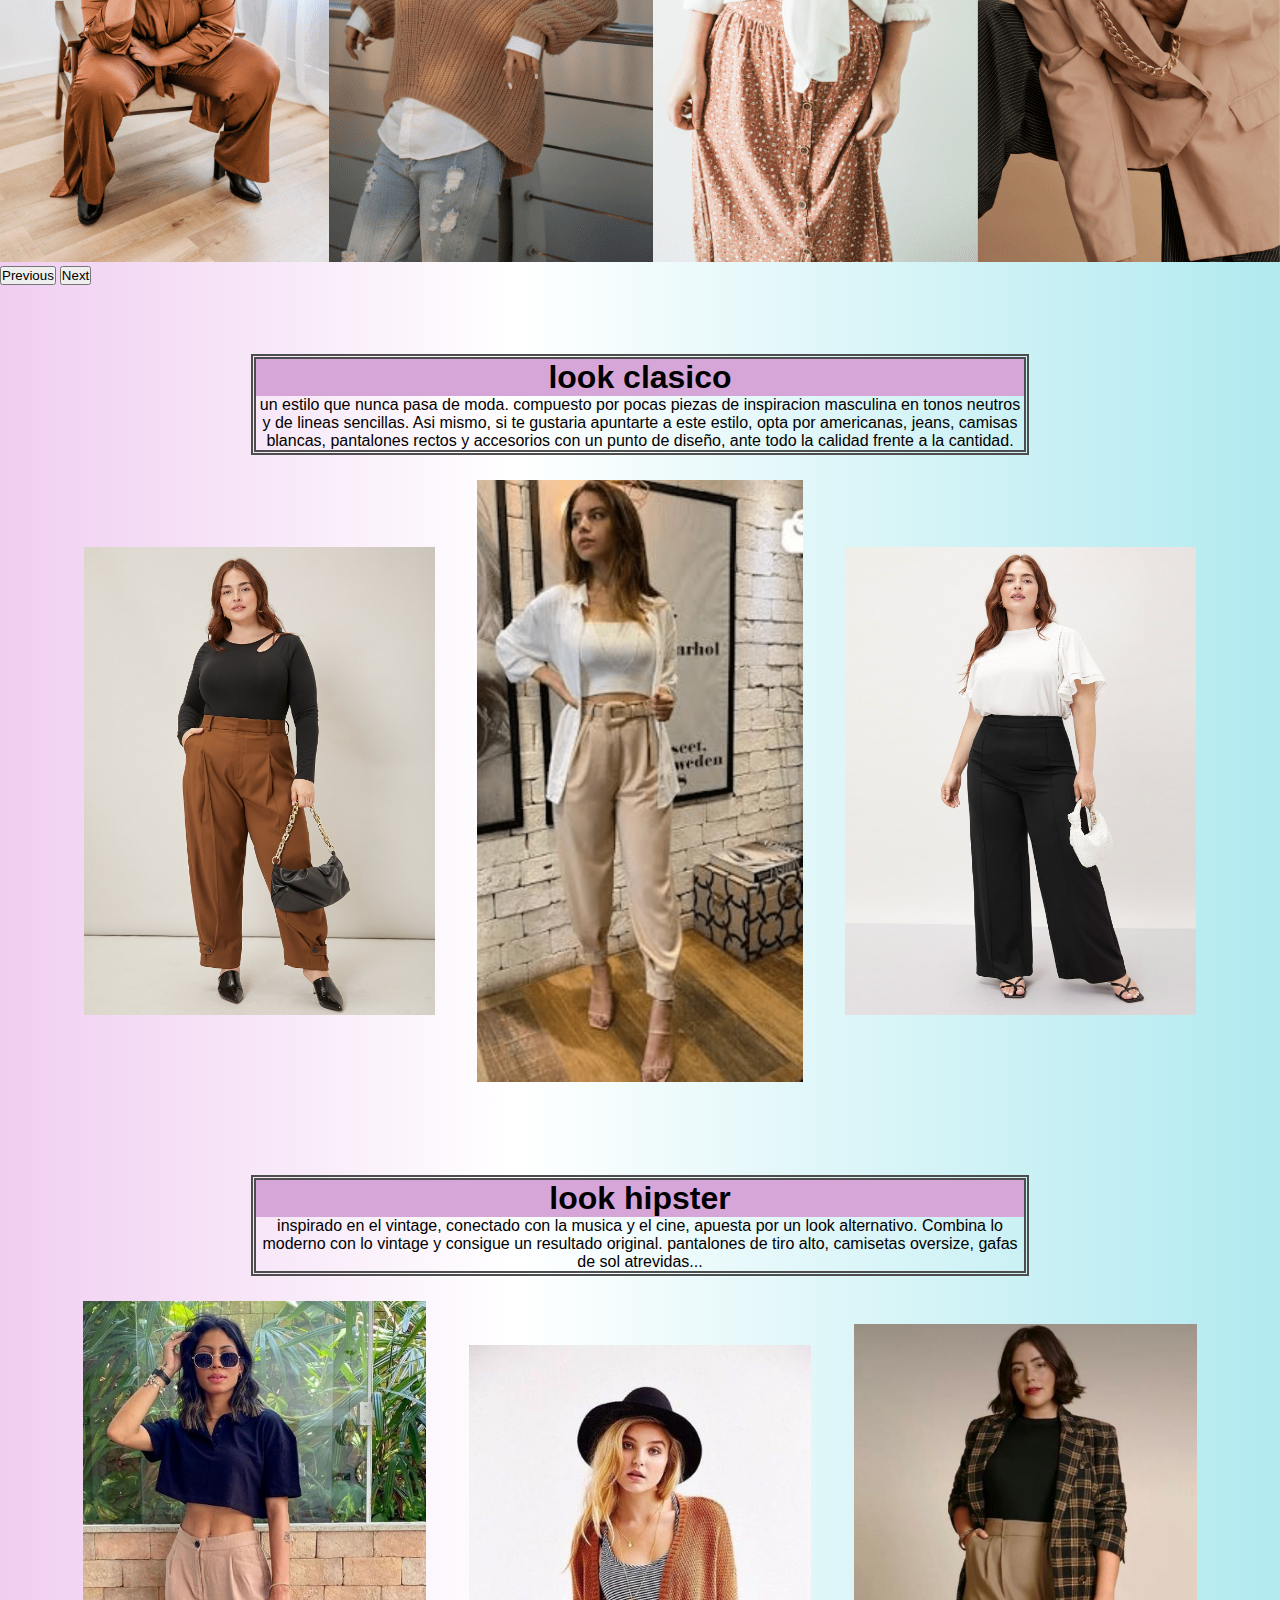
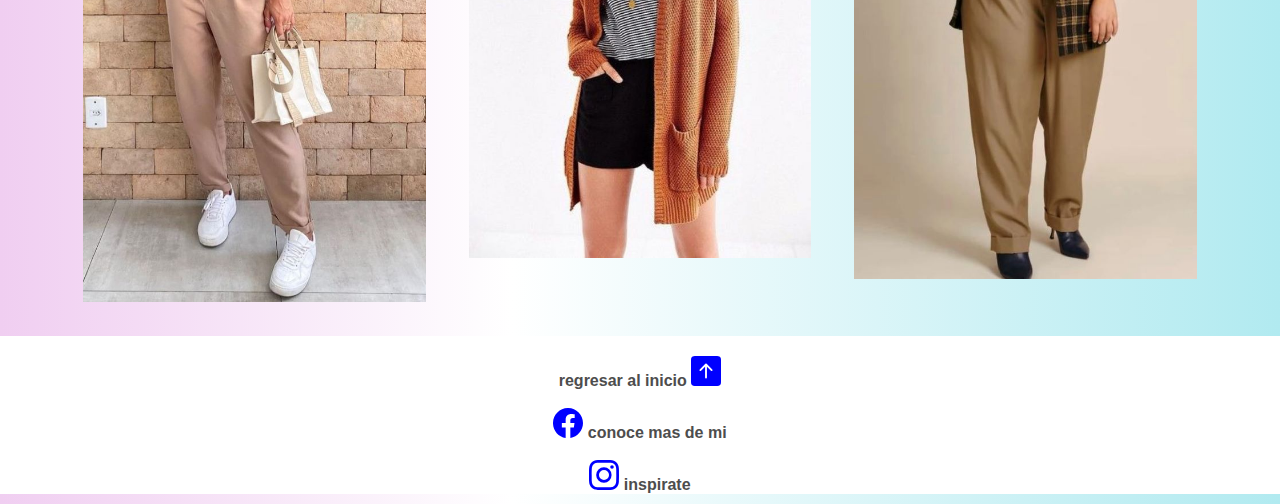
<file: look.html>
<!DOCTYPE html>
<html lang="en">

<head>
    <meta charset="UTF-8">
    <meta http-equiv="X-UA-Compatible" content="IE=edge">
    <meta name="viewport" content="width=device-width, initial-scale=1.0">
    <meta name="descrption" content="una breve reseña de los diferentes estilos">
    <meta name="keywords" content="tienda, moda, estilo, ropa, damas">
    <title>AmateShop/look</title>
    <link rel="icon" type="image/vnd.microsoft.icon" href="img/favicon.ico">
    <link rel="stylesheet" href="estilos/main.css">
    <link href="https://cdn.jsdelivr.net/npm/bootstrap@5.2.3/dist/css/bootstrap.min.css" rel="stylesheet"
    integrity="sha384-rbsA2VBKQhggwzxH7pPCaAqO46MgnOM80zW1RWuH61DGLwZJEdK2Kadq2F9CUG65" crossorigin="anonymous">

    <link rel="stylesheet" href="https://cdnjs.cloudflare.com/ajax/libs/animate.css/4.1.1/animate.min.css" />
    <enlace rel="preconectar" href="https://fonts.googleapis.com">
    <enlace rel="preconectar" href="https://fonts.gstatic.com" crossorigin>
    <enlace href="https: //fonts.googleapis.com/css2? family= Barlow & display=swap" rel="hoja de estilo">

</head>

<body id="contenedor">



    <header id="inicio">



        <nav class="navbar navbar-expand-lg bg-light fixed-top  menu ">
            <div class="container-fluid">
                <a class="navbar-brand animate__animated animate__bounceInLeft" href="https://web.facebook.com/AmateShopp"
                    target="_blank"><img class="logo" src="img/portada.png" alt="logo"></a>
                <button class="navbar-toggler menu-amburguesa" type="button" data-bs-toggle="offcanvas"
                    data-bs-target="#offcanvasNavbar" aria-controls="offcanvasNavbar">
                    <span class="navbar-toggler-icon"></span>
                </button>
                <div class="offcanvas offcanvas-end menu" tabindex="-1" id="offcanvasNavbar"
                    aria-labelledby="offcanvasNavbarLabel">
                    <div class="offcanvas-header">
                        <h5 class="offcanvas-title menu" id="offcanvasNavbarLabel">descubre tu estilo</h5>
                        <button type="button" class="btn-close" data-bs-dismiss="offcanvas" aria-label="Close"></button>
                    </div>
                    <div class="offcanvas-body">
                        <ul class="navbar-nav justify-content-end flex-grow-1 pe-3">
                            <li class="nav-item">
                                <a class="nav-link active" aria-current="page" href="index.html">Home</a>
                            </li>
                            <li class="nav-item">
                                <a class="nav-link" href="look.html">look</a>
                            </li>
                            <li class="nav-item">
                                <a class="nav-link" href="tips moda.html">tips moda</a>
                            </li>
                            
                            <li class="nav-item dropdown">
                                <a class="nav-link dropdown-toggle" href="coleccion.html" role="button"
                                    data-bs-toggle="dropdown" aria-expanded="false">
                                    coleccion
                                </a>
                                <ul class="dropdown-menu">
                                    <li><a class="dropdown-item" href="coleccion.html">verano</a></li>
                                    <li><a class="dropdown-item" href="coleccion.html">otoño</a></li>
                                    <li><a class="dropdown-item" href="coleccion.html">primavera</a></li>
                                    <li><a class="dropdown-item" href="coleccion.html">invierno</a></li>
                                </ul>
                                <li class="nav-item dropdown">
                                    <a class="nav-link" href="mi carrito.html">mi carrito</a>
                                </li>
                            </li>
                        </ul>
                    </div>
                </div>
            </div>
        </nav>





    </header>



    <section>
        <div id="carouselExampleIndicators" class="carousel slide animate__animated animate__fadeInDown" data-bs-ride="true">
            <div class="carousel-indicators">
                <button type="button" data-bs-target="#carouselExampleIndicators" data-bs-slide-to="0" class="active"
                    aria-current="true" aria-label="Slide 1"></button>
                <button type="button" data-bs-target="#carouselExampleIndicators" data-bs-slide-to="1"
                    aria-label="Slide 2"></button>
                <button type="button" data-bs-target="#carouselExampleIndicators" data-bs-slide-to="2"
                    aria-label="Slide 3"></button>
            </div>
            <div class="carousel-inner">
                <div class="carousel-item active">
                    <img src="img/look.png" class="d-block w-100" alt="...">
                </div>
                <div class="carousel-item">
                    <img src="img/slaider2.jpeg" class="d-block w-100" alt="...">
                </div>
                <div class="carousel-item">
                    <img src="img/slaider3.png" class="d-block w-100" alt="...">
                </div>
            </div>
            <button class="carousel-control-prev" type="button" data-bs-target="#carouselExampleIndicators"
                data-bs-slide="prev">
                <span class="carousel-control-prev-icon" aria-hidden="true"></span>
                <span class="visually-hidden">Previous</span>
            </button>
            <button class="carousel-control-next" type="button" data-bs-target="#carouselExampleIndicators"
                data-bs-slide="next">
                <span class="carousel-control-next-icon" aria-hidden="true"></span>
                <span class="visually-hidden">Next</span>
            </button>
        </div>
    </section>




    <section id="alfa">

        <article class="encabezado">
            <h1 class="titulo-encabezado">look clasico</h1>
            <p class="parr-encabezado">un estilo que nunca pasa de moda. compuesto por pocas piezas de inspiracion masculina en tonos neutros y de lineas sencillas. Asi mismo, si te gustaria apuntarte a este estilo, opta por americanas, jeans, camisas blancas, pantalones rectos y accesorios con un punto de diseño, ante todo la calidad frente a la cantidad.</p>
        </article>
        

        <div class="caja-principal">
            <article>
                
                <img class="img-1" src="img/clasico3.jpeg" alt="clasico3">
            </article>
            
            <article>
                <img class="img-2" src="img/clasico2.png" alt="clasico2">
            </article>
               
            <article>
                
                <img class="img-3" src="img/clasico1.jpeg" alt="clasico1">
               
            </article>
        </div>
    </section>

   
   
   
    <section id="bravo">
        
        <article class="encabezado">
            <h1 class="titulo-encabezado" >look hipster</h1>
            <p class="parr-encabezado">inspirado en el vintage, conectado con la musica y el cine, apuesta por un look alternativo. Combina lo moderno con lo vintage y consigue un resultado original. pantalones de tiro alto, camisetas oversize, gafas de sol atrevidas...</p>
        </article>

        <div class="caja-principal">

            <article>
                <img class="img-1" src="img/hister1.jpeg" alt="Live-4">
            </article>

            <article>
                <img class="img-2" src="img/hipster2.jpeg" alt="hipster2">
            </article>        
            <article>
                <img class="img-3" src="img/hipster3.jpeg" alt="EC3">
            </article>
        </div>
    </section>


    <footer id="footer">
        <nav>
            <ul>
                <li><a href="#inicio"> regresar al inicio <svg xmlns="http://www.w3.org/2000/svg" width="16" height="16" fill="currentColor" class="bi bi-arrow-up-square-fill" viewBox="0 0 16 16">
                    <path d="M2 16a2 2 0 0 1-2-2V2a2 2 0 0 1 2-2h12a2 2 0 0 1 2 2v12a2 2 0 0 1-2 2H2zm6.5-4.5V5.707l2.146 2.147a.5.5 0 0 0 .708-.708l-3-3a.5.5 0 0 0-.708 0l-3 3a.5.5 0 1 0 .708.708L7.5 5.707V11.5a.5.5 0 0 0 1 0z"/>
                  </svg> </a></li>
                <br>
                <li><a href="https://web.facebook.com/AmateShopp" target="_blank"><svg xmlns="http://www.w3.org/2000/svg" width="16" height="16" fill="currentColor" class="bi bi-facebook" viewBox="0 0 16 16">
                    <path d="M16 8.049c0-4.446-3.582-8.05-8-8.05C3.58 0-.002 3.603-.002 8.05c0 4.017 2.926 7.347 6.75 7.951v-5.625h-2.03V8.05H6.75V6.275c0-2.017 1.195-3.131 3.022-3.131.876 0 1.791.157 1.791.157v1.98h-1.009c-.993 0-1.303.621-1.303 1.258v1.51h2.218l-.354 2.326H9.25V16c3.824-.604 6.75-3.934 6.75-7.951z"/>
                  </svg> conoce mas de mi</a></li>
                <br>
                <li><a href="https://www.instagram.com/amateshopperu/" target="_blank"><svg xmlns="http://www.w3.org/2000/svg" width="16" height="16" fill="currentColor" class="bi bi-instagram" viewBox="0 0 16 16">
                    <path d="M8 0C5.829 0 5.556.01 4.703.048 3.85.088 3.269.222 2.76.42a3.917 3.917 0 0 0-1.417.923A3.927 3.927 0 0 0 .42 2.76C.222 3.268.087 3.85.048 4.7.01 5.555 0 5.827 0 8.001c0 2.172.01 2.444.048 3.297.04.852.174 1.433.372 1.942.205.526.478.972.923 1.417.444.445.89.719 1.416.923.51.198 1.09.333 1.942.372C5.555 15.99 5.827 16 8 16s2.444-.01 3.298-.048c.851-.04 1.434-.174 1.943-.372a3.916 3.916 0 0 0 1.416-.923c.445-.445.718-.891.923-1.417.197-.509.332-1.09.372-1.942C15.99 10.445 16 10.173 16 8s-.01-2.445-.048-3.299c-.04-.851-.175-1.433-.372-1.941a3.926 3.926 0 0 0-.923-1.417A3.911 3.911 0 0 0 13.24.42c-.51-.198-1.092-.333-1.943-.372C10.443.01 10.172 0 7.998 0h.003zm-.717 1.442h.718c2.136 0 2.389.007 3.232.046.78.035 1.204.166 1.486.275.373.145.64.319.92.599.28.28.453.546.598.92.11.281.24.705.275 1.485.039.843.047 1.096.047 3.231s-.008 2.389-.047 3.232c-.035.78-.166 1.203-.275 1.485a2.47 2.47 0 0 1-.599.919c-.28.28-.546.453-.92.598-.28.11-.704.24-1.485.276-.843.038-1.096.047-3.232.047s-2.39-.009-3.233-.047c-.78-.036-1.203-.166-1.485-.276a2.478 2.478 0 0 1-.92-.598 2.48 2.48 0 0 1-.6-.92c-.109-.281-.24-.705-.275-1.485-.038-.843-.046-1.096-.046-3.233 0-2.136.008-2.388.046-3.231.036-.78.166-1.204.276-1.486.145-.373.319-.64.599-.92.28-.28.546-.453.92-.598.282-.11.705-.24 1.485-.276.738-.034 1.024-.044 2.515-.045v.002zm4.988 1.328a.96.96 0 1 0 0 1.92.96.96 0 0 0 0-1.92zm-4.27 1.122a4.109 4.109 0 1 0 0 8.217 4.109 4.109 0 0 0 0-8.217zm0 1.441a2.667 2.667 0 1 1 0 5.334 2.667 2.667 0 0 1 0-5.334z"/>
                  </svg> inspirate</a></li>
            </ul>
            
        </nav>
    </footer>



    <script src="https://cdn.jsdelivr.net/npm/bootstrap@5.2.3/dist/js/bootstrap.bundle.min.js"
        integrity="sha384-kenU1KFdBIe4zVF0s0G1M5b4hcpxyD9F7jL+jjXkk+Q2h455rYXK/7HAuoJl+0I4"
        crossorigin="anonymous"></script>




</body>

</html>
</file>
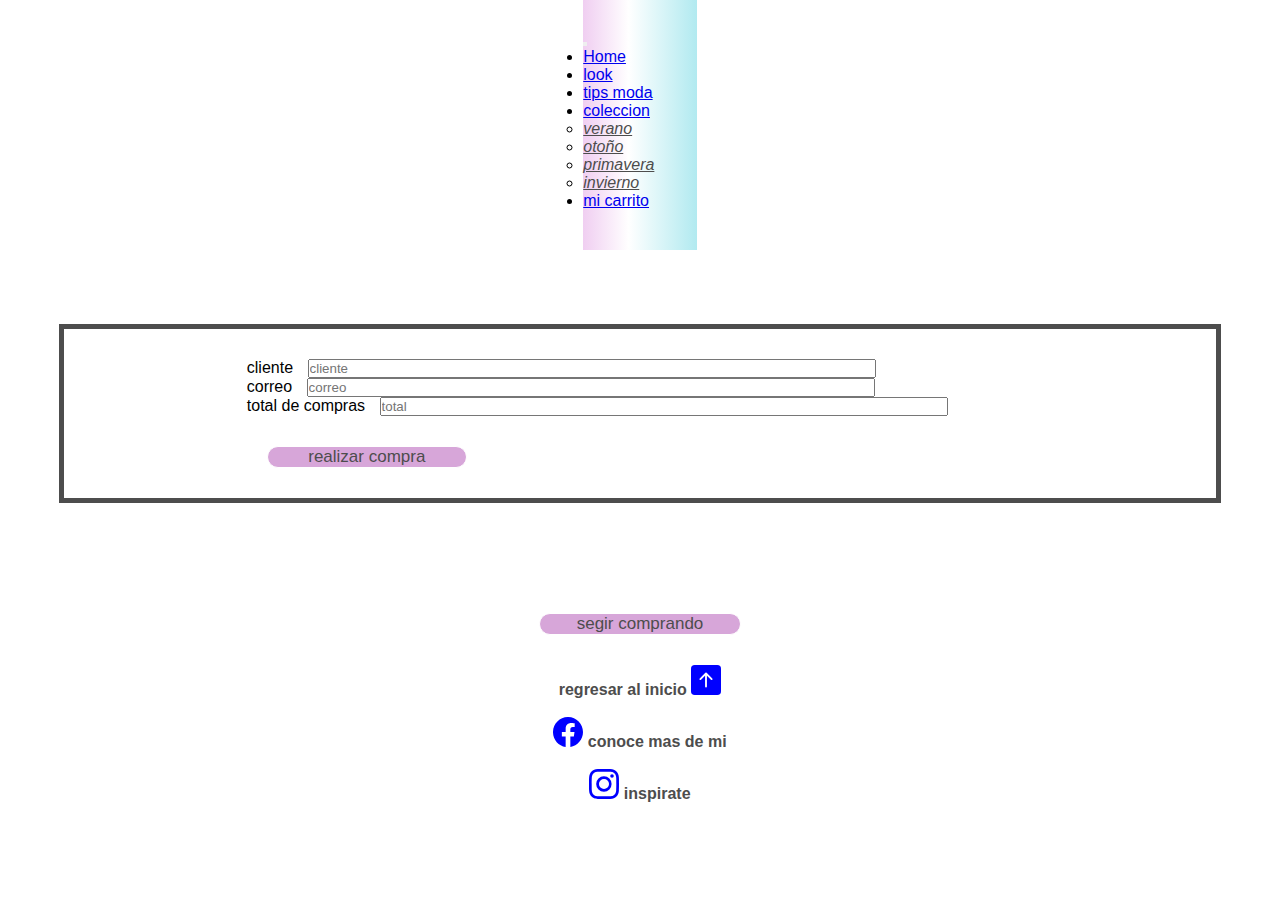
<file: mi carrito.html>
<!DOCTYPE html>
<html lang="en">
<head>
    <meta charset="UTF-8">
    <meta http-equiv="X-UA-Compatible" content="IE=edge">
    <meta name="viewport" content="width=device-width, initial-scale=1.0">
    <meta name="descrption" content="paguina donde podran pagar lasd compras">
    <meta name="keywords" content="tienda, moda, estilo, ropa, damas">
    <title>AmateShop/mi carrito</title>
    <link rel="icon" type="image/vnd.microsoft.icon" href="img/favicon.ico">
    <link href="https://cdn.jsdelivr.net/npm/bootstrap@5.2.3/dist/css/bootstrap.min.css" rel="stylesheet" integrity="sha384-rbsA2VBKQhggwzxH7pPCaAqO46MgnOM80zW1RWuH61DGLwZJEdK2Kadq2F9CUG65" crossorigin="anonymous">
    <link rel="stylesheet" href="estilos/main.css">
    <link
    rel="stylesheet"
    href="https://cdnjs.cloudflare.com/ajax/libs/animate.css/4.1.1/animate.min.css"
    />
    <enlace rel="preconectar" href="https://fonts.googleapis.com">
    <enlace rel="preconectar" href="https://fonts.gstatic.com" crossorigin>
    <enlace href="https: //fonts.googleapis.com/css2? family= Barlow & display=swap" rel="hoja de estilo">
  
</head>
<body>
    <header id="inicio" >

    

        <nav class="navbar navbar-expand-lg bg-light fixed-top  menu ">
            <div class="container-fluid">
                <a class="navbar-brand animate__animated animate__bounceInLeft" href="https://web.facebook.com/AmateShopp"
                    target="_blank"><img class="logo" src="img/portada.png" alt="logo"></a>
                <button class="navbar-toggler menu-amburguesa" type="button" data-bs-toggle="offcanvas"
                    data-bs-target="#offcanvasNavbar" aria-controls="offcanvasNavbar">
                    <span class="navbar-toggler-icon"></span>
                </button>
                <div class="offcanvas offcanvas-end menu" tabindex="-1" id="offcanvasNavbar"
                    aria-labelledby="offcanvasNavbarLabel">
                    <div class="offcanvas-header">
                        <h5 class="offcanvas-title menu" id="offcanvasNavbarLabel">descubre tu estilo</h5>
                        <button type="button" class="btn-close" data-bs-dismiss="offcanvas" aria-label="Close"></button>
                    </div>
                    <div class="offcanvas-body">
                        <ul class="navbar-nav justify-content-end flex-grow-1 pe-3">
                            <li class="nav-item">
                                <a class="nav-link active" aria-current="page" href="index.html">Home</a>
                            </li>
                            <li class="nav-item">
                                <a class="nav-link" href="look.html">look</a>
                            </li>
                            <li class="nav-item">
                                <a class="nav-link" href="tips moda.html">tips moda</a>
                            </li>
                            
                            <li class="nav-item dropdown">
                                <a class="nav-link dropdown-toggle" href="coleccion.html" role="button"
                                    data-bs-toggle="dropdown" aria-expanded="false">
                                    coleccion
                                </a>
                                <ul class="dropdown-menu">
                                    <li><a class="dropdown-item" href="coleccion.html">verano</a></li>
                                    <li><a class="dropdown-item" href="coleccion.html">otoño</a></li>
                                    <li><a class="dropdown-item" href="coleccion.html">primavera</a></li>
                                    <li><a class="dropdown-item" href="coleccion.html">invierno</a></li>
                                </ul>
                                <li class="nav-item dropdown">
                                    <a class="nav-link" href="mi carrito.html">mi carrito</a>
                                </li>
                            </li>
                        </ul>
                    </div>
                </div>
            </div>
        </nav>
    </header>


    <section id="alfa">
        <div class="formulario">
            <form action="#">
                <label for="cliente">cliente</label>
                <input type="text" placeholder="cliente">
                <br>
                <label for="correo">correo</label>
                <input type="email" placeholder="correo">
                <br>
                <label for="total">total de compras</label>
                <input type="text" placeholder="total">
                <br>
                <button class="boton" type="submit"> realizar compra</button>
            </form>

           
        </div>
       
        <div class="volcer-a-compras">
            <a href="coleccion.html" class="boton">segir comprando</a>
        </div>
      

        



    </section>


    <footer id="footer">
        <nav>
            <ul>
                <li><a href="#inicio"> regresar al inicio <svg xmlns="http://www.w3.org/2000/svg" width="16" height="16" fill="currentColor" class="bi bi-arrow-up-square-fill" viewBox="0 0 16 16">
                    <path d="M2 16a2 2 0 0 1-2-2V2a2 2 0 0 1 2-2h12a2 2 0 0 1 2 2v12a2 2 0 0 1-2 2H2zm6.5-4.5V5.707l2.146 2.147a.5.5 0 0 0 .708-.708l-3-3a.5.5 0 0 0-.708 0l-3 3a.5.5 0 1 0 .708.708L7.5 5.707V11.5a.5.5 0 0 0 1 0z"/>
                  </svg> </a></li>
                <br>
                <li><a href="https://web.facebook.com/AmateShopp" target="_blank"><svg xmlns="http://www.w3.org/2000/svg" width="16" height="16" fill="currentColor" class="bi bi-facebook" viewBox="0 0 16 16">
                    <path d="M16 8.049c0-4.446-3.582-8.05-8-8.05C3.58 0-.002 3.603-.002 8.05c0 4.017 2.926 7.347 6.75 7.951v-5.625h-2.03V8.05H6.75V6.275c0-2.017 1.195-3.131 3.022-3.131.876 0 1.791.157 1.791.157v1.98h-1.009c-.993 0-1.303.621-1.303 1.258v1.51h2.218l-.354 2.326H9.25V16c3.824-.604 6.75-3.934 6.75-7.951z"/>
                  </svg> conoce mas de mi</a></li>
                <br>
                <li><a href="https://www.instagram.com/amateshopperu/" target="_blank"><svg xmlns="http://www.w3.org/2000/svg" width="16" height="16" fill="currentColor" class="bi bi-instagram" viewBox="0 0 16 16">
                    <path d="M8 0C5.829 0 5.556.01 4.703.048 3.85.088 3.269.222 2.76.42a3.917 3.917 0 0 0-1.417.923A3.927 3.927 0 0 0 .42 2.76C.222 3.268.087 3.85.048 4.7.01 5.555 0 5.827 0 8.001c0 2.172.01 2.444.048 3.297.04.852.174 1.433.372 1.942.205.526.478.972.923 1.417.444.445.89.719 1.416.923.51.198 1.09.333 1.942.372C5.555 15.99 5.827 16 8 16s2.444-.01 3.298-.048c.851-.04 1.434-.174 1.943-.372a3.916 3.916 0 0 0 1.416-.923c.445-.445.718-.891.923-1.417.197-.509.332-1.09.372-1.942C15.99 10.445 16 10.173 16 8s-.01-2.445-.048-3.299c-.04-.851-.175-1.433-.372-1.941a3.926 3.926 0 0 0-.923-1.417A3.911 3.911 0 0 0 13.24.42c-.51-.198-1.092-.333-1.943-.372C10.443.01 10.172 0 7.998 0h.003zm-.717 1.442h.718c2.136 0 2.389.007 3.232.046.78.035 1.204.166 1.486.275.373.145.64.319.92.599.28.28.453.546.598.92.11.281.24.705.275 1.485.039.843.047 1.096.047 3.231s-.008 2.389-.047 3.232c-.035.78-.166 1.203-.275 1.485a2.47 2.47 0 0 1-.599.919c-.28.28-.546.453-.92.598-.28.11-.704.24-1.485.276-.843.038-1.096.047-3.232.047s-2.39-.009-3.233-.047c-.78-.036-1.203-.166-1.485-.276a2.478 2.478 0 0 1-.92-.598 2.48 2.48 0 0 1-.6-.92c-.109-.281-.24-.705-.275-1.485-.038-.843-.046-1.096-.046-3.233 0-2.136.008-2.388.046-3.231.036-.78.166-1.204.276-1.486.145-.373.319-.64.599-.92.28-.28.546-.453.92-.598.282-.11.705-.24 1.485-.276.738-.034 1.024-.044 2.515-.045v.002zm4.988 1.328a.96.96 0 1 0 0 1.92.96.96 0 0 0 0-1.92zm-4.27 1.122a4.109 4.109 0 1 0 0 8.217 4.109 4.109 0 0 0 0-8.217zm0 1.441a2.667 2.667 0 1 1 0 5.334 2.667 2.667 0 0 1 0-5.334z"/>
                  </svg> inspirate</a></li>
            </ul>
            
        </nav>
    </footer>



    <script src="https://cdn.jsdelivr.net/npm/bootstrap@5.2.3/dist/js/bootstrap.bundle.min.js"
        integrity="sha384-kenU1KFdBIe4zVF0s0G1M5b4hcpxyD9F7jL+jjXkk+Q2h455rYXK/7HAuoJl+0I4"
        crossorigin="anonymous"></script>




</body>

</html>
</file>
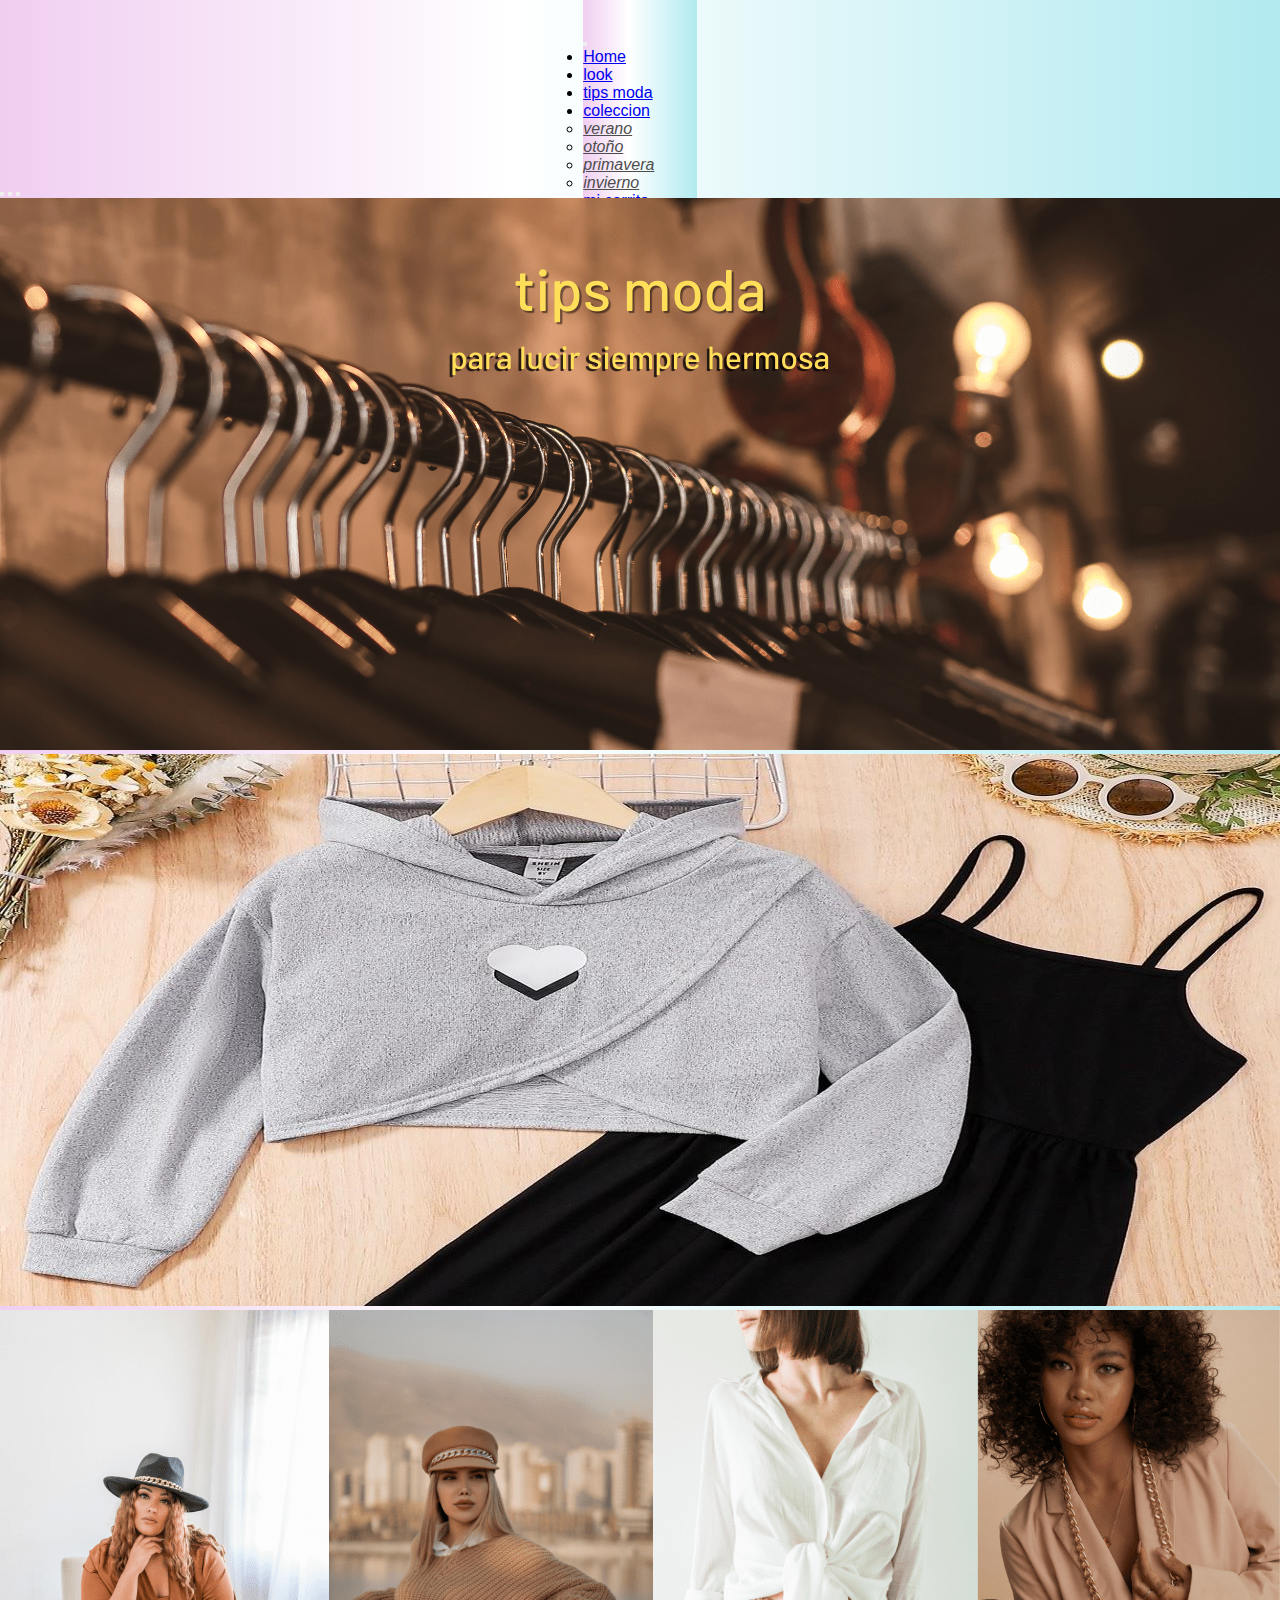
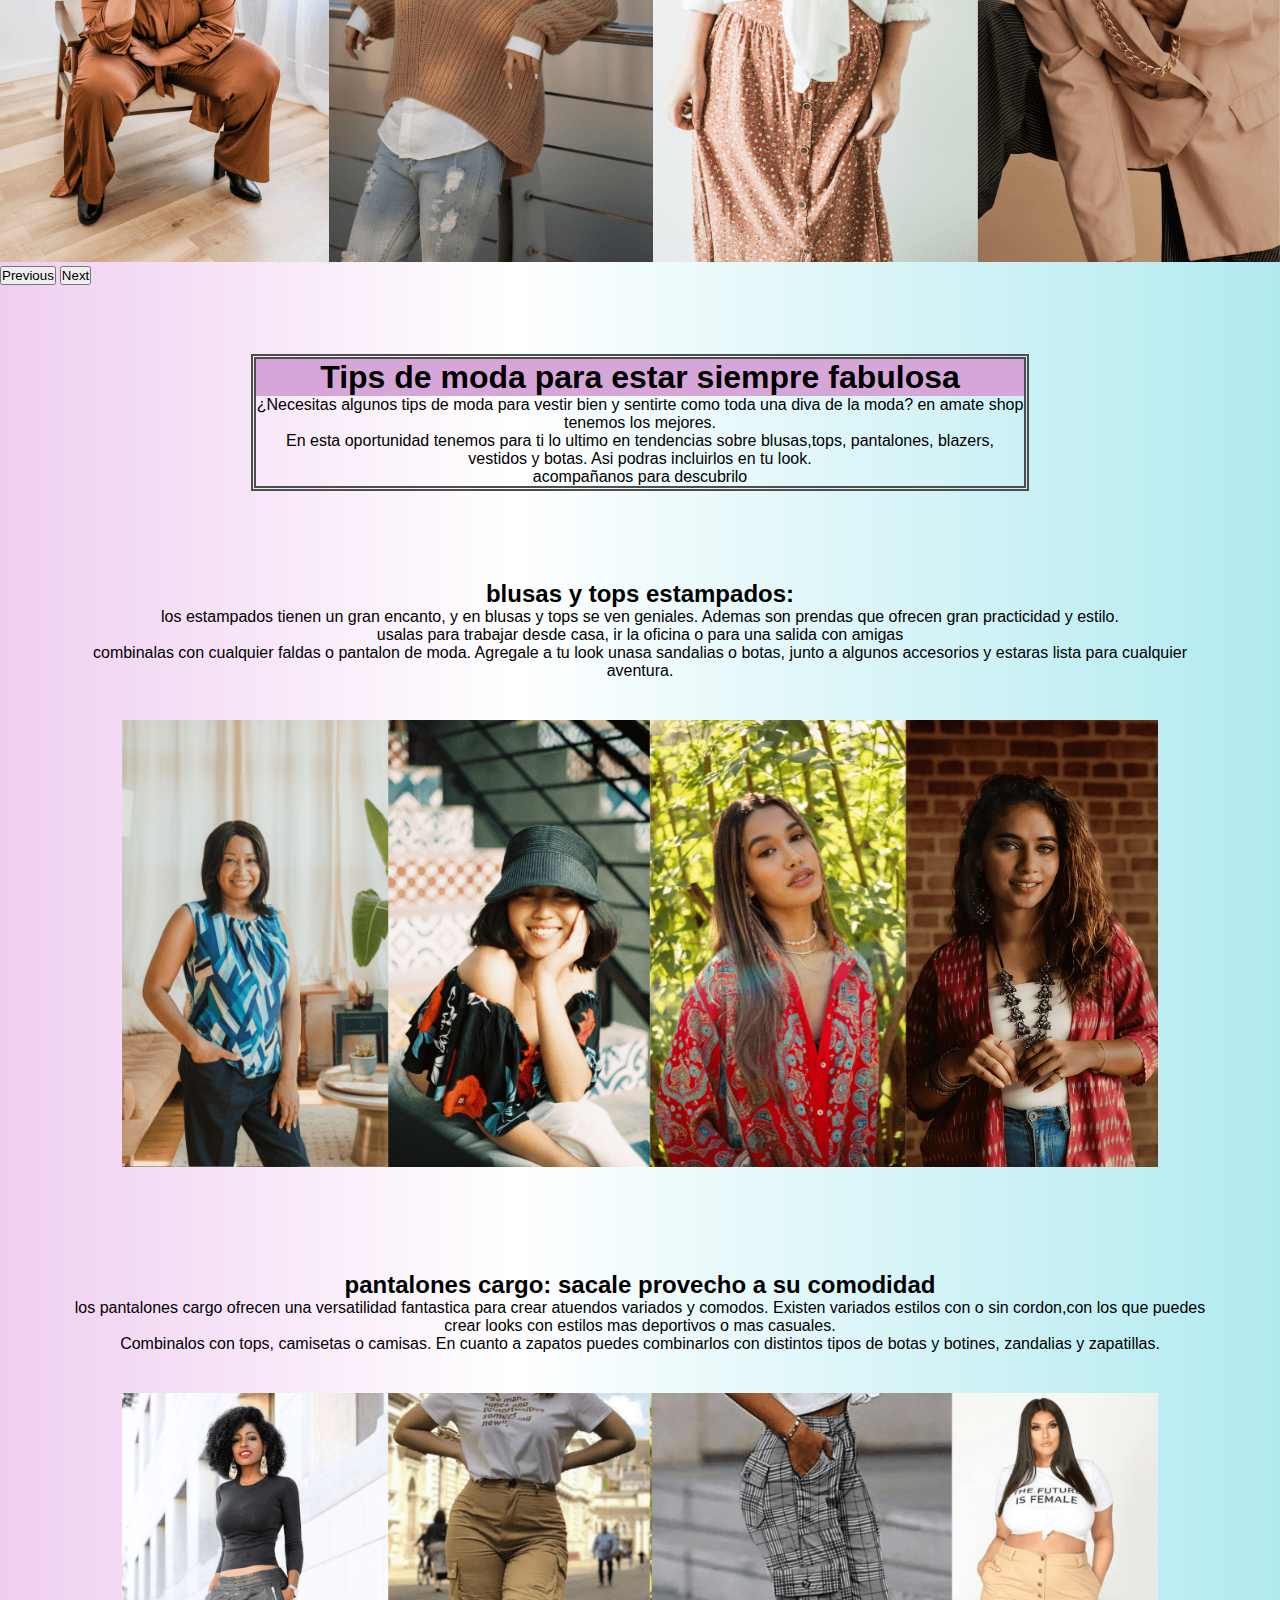
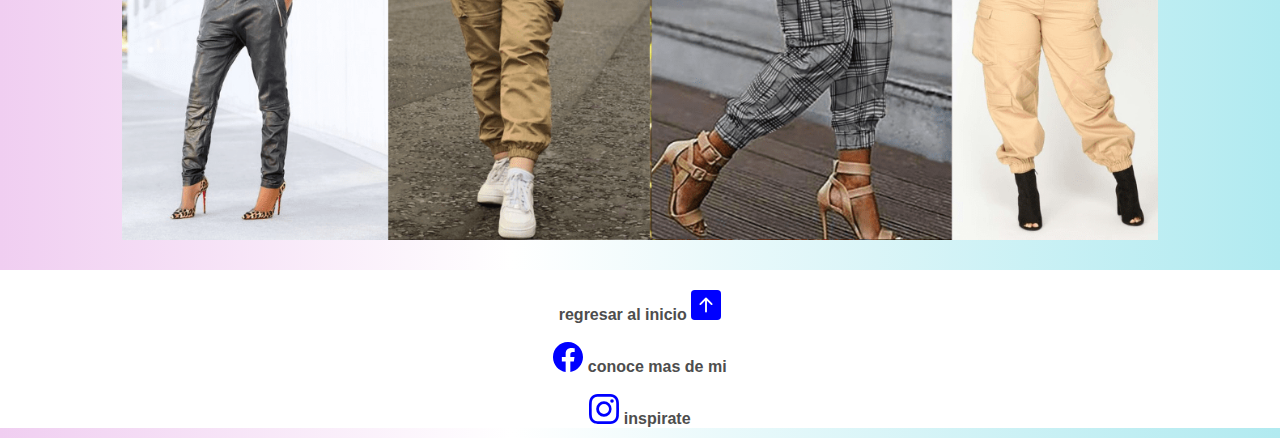
<file: tips moda.html>
<!DOCTYPE html>
<html lang="en">

<head>
    <meta charset="UTF-8">
    <meta http-equiv="X-UA-Compatible" content="IE=edge">
    <meta name="viewport" content="width=device-width, initial-scale=1.0">
    <meta name="descrption" content="concejos para armar los diferentes estilos">
    <meta name="keywords" content="tienda, moda, estilo, ropa, damas">
    <title>AmateShop/tips moda</title>
    <link rel="icon" type="image/vnd.microsoft.icon" href="img/favicon.ico">
    <link rel="stylesheet" href="estilos/main.css">
    <link href="https://cdn.jsdelivr.net/npm/bootstrap@5.2.3/dist/css/bootstrap.min.css" rel="stylesheet"
        integrity="sha384-rbsA2VBKQhggwzxH7pPCaAqO46MgnOM80zW1RWuH61DGLwZJEdK2Kadq2F9CUG65" crossorigin="anonymous">

    <link rel="stylesheet" href="https://cdnjs.cloudflare.com/ajax/libs/animate.css/4.1.1/animate.min.css" />
    <enlace rel="preconectar" href="https://fonts.googleapis.com">
        <enlace rel="preconectar" href="https://fonts.gstatic.com" crossorigin>
            <enlace href="https: //fonts.googleapis.com/css2? family= Barlow & display=swap" rel="hoja de estilo">

</head>

<body id="contenedor">



    <header id="inicio">



        <nav class="navbar navbar-expand-lg bg-light fixed-top  menu ">
            <div class="container-fluid">
                <a class="navbar-brand animate__animated animate__bounceInLeft" href="https://web.facebook.com/AmateShopp"
                    target="_blank"><img class="logo" src="img/portada.png" alt="logo"></a>
                <button class="navbar-toggler menu-amburguesa" type="button" data-bs-toggle="offcanvas"
                    data-bs-target="#offcanvasNavbar" aria-controls="offcanvasNavbar">
                    <span class="navbar-toggler-icon"></span>
                </button>
                <div class="offcanvas offcanvas-end menu" tabindex="-1" id="offcanvasNavbar"
                    aria-labelledby="offcanvasNavbarLabel">
                    <div class="offcanvas-header">
                        <h5 class="offcanvas-title menu" id="offcanvasNavbarLabel">descubre tu estilo</h5>
                        <button type="button" class="btn-close" data-bs-dismiss="offcanvas" aria-label="Close"></button>
                    </div>
                    <div class="offcanvas-body">
                        <ul class="navbar-nav justify-content-end flex-grow-1 pe-3">
                            <li class="nav-item">
                                <a class="nav-link active" aria-current="page" href="index.html">Home</a>
                            </li>
                            <li class="nav-item">
                                <a class="nav-link" href="look.html">look</a>
                            </li>
                            <li class="nav-item">
                                <a class="nav-link" href="tips moda.html">tips moda</a>
                            </li>
                            
                            <li class="nav-item dropdown">
                                <a class="nav-link dropdown-toggle" href="coleccion.html" role="button"
                                    data-bs-toggle="dropdown" aria-expanded="false">
                                    coleccion
                                </a>
                                <ul class="dropdown-menu">
                                    <li><a class="dropdown-item" href="coleccion.html">verano</a></li>
                                    <li><a class="dropdown-item" href="coleccion.html">otoño</a></li>
                                    <li><a class="dropdown-item" href="coleccion.html">primavera</a></li>
                                    <li><a class="dropdown-item" href="coleccion.html">invierno</a></li>
                                </ul>
                                <li class="nav-item dropdown">
                                    <a class="nav-link" href="mi carrito.html">mi carrito</a>
                                </li>
                            </li>
                        </ul>
                    </div>
                </div>
            </div>
        </nav>





    </header>



    <section>
        <div id="carouselExampleIndicators" class="carousel slide animate__animated animate__fadeInDown" data-bs-ride="true">
            <div class="carousel-indicators">
                <button type="button" data-bs-target="#carouselExampleIndicators" data-bs-slide-to="0" class="active"
                    aria-current="true" aria-label="Slide 1"></button>
                <button type="button" data-bs-target="#carouselExampleIndicators" data-bs-slide-to="1"
                    aria-label="Slide 2"></button>
                <button type="button" data-bs-target="#carouselExampleIndicators" data-bs-slide-to="2"
                    aria-label="Slide 3"></button>
            </div>
            <div class="carousel-inner">
                <div class="carousel-item active">
                    <img src="img/tips de moda-min.png" class="d-block w-100" alt="...">
                </div>
                <div class="carousel-item">
                    <img src="img/slaider2.jpeg" class="d-block w-100" alt="...">
                </div>
                <div class="carousel-item">
                    <img src="img/slaider3.png" class="d-block w-100" alt="...">
                </div>
            </div>
            <button class="carousel-control-prev" type="button" data-bs-target="#carouselExampleIndicators"
                data-bs-slide="prev">
                <span class="carousel-control-prev-icon" aria-hidden="true"></span>
                <span class="visually-hidden">Previous</span>
            </button>
            <button class="carousel-control-next" type="button" data-bs-target="#carouselExampleIndicators"
                data-bs-slide="next">
                <span class="carousel-control-next-icon" aria-hidden="true"></span>
                <span class="visually-hidden">Next</span>
            </button>
        </div>
    </section>




    <section id="alfa">

        <article class="encabezado">
            <h1 class="titulo-encabezado">Tips de moda para estar siempre fabulosa</h1>
            <p class="parr-encabezado">¿Necesitas algunos tips de moda para vestir bien y sentirte como toda una diva de la moda? en amate shop tenemos los mejores.
            </p>
            <p class="parr-encabezado">En esta oportunidad tenemos para ti lo ultimo en tendencias sobre blusas,tops, pantalones, blazers, vestidos y botas. Asi podras incluirlos en tu look.</p>
            <p>acompañanos para descubrilo</p>
        </article>

        
        
    </section>




    <section id="bravo">

        <article class="subarticulo">
            <h2>blusas y tops estampados: </h2>
            <p>los estampados tienen un gran encanto, y en blusas y tops se ven geniales. Ademas son prendas que ofrecen gran practicidad y estilo.</p>

            <p>usalas para trabajar desde casa, ir la oficina o para una salida con amigas</p>

            <p>combinalas con cualquier faldas o pantalon de moda. Agregale a tu look unasa sandalias o botas, junto a algunos accesorios y estaras lista para cualquier aventura.</p>
        </article>

        <article class=" caja-principal">

            <img class="img" src="img/tips de moda2.png" alt="EC3">

        </article>
        
    </section>

    <section id="mega">

        <article class="subarticulo">
            <h2>pantalones cargo: sacale provecho a su comodidad </h2>
            <p>los pantalones cargo ofrecen una versatilidad fantastica para crear atuendos variados y comodos. Existen variados estilos con o sin cordon,con los que puedes crear looks con estilos mas deportivos o mas casuales.</p>

            <p>Combinalos con tops, camisetas o camisas. En cuanto a zapatos puedes combinarlos con distintos tipos de botas y botines, zandalias y zapatillas.</p>

            
        </article>

        
        
        <article class=" caja-principal">

            <img class="img" src="img/tips de moda3.png" alt="EC3">

        </article>
        
    </section>


    <footer id="footer">
        <nav>
            <ul>
                <li><a href="#inicio"> regresar al inicio <svg xmlns="http://www.w3.org/2000/svg" width="16" height="16" fill="currentColor" class="bi bi-arrow-up-square-fill" viewBox="0 0 16 16">
                    <path d="M2 16a2 2 0 0 1-2-2V2a2 2 0 0 1 2-2h12a2 2 0 0 1 2 2v12a2 2 0 0 1-2 2H2zm6.5-4.5V5.707l2.146 2.147a.5.5 0 0 0 .708-.708l-3-3a.5.5 0 0 0-.708 0l-3 3a.5.5 0 1 0 .708.708L7.5 5.707V11.5a.5.5 0 0 0 1 0z"/>
                  </svg> </a></li>
                <br>
                <li><a href="https://web.facebook.com/AmateShopp" target="_blank"><svg xmlns="http://www.w3.org/2000/svg" width="16" height="16" fill="currentColor" class="bi bi-facebook" viewBox="0 0 16 16">
                    <path d="M16 8.049c0-4.446-3.582-8.05-8-8.05C3.58 0-.002 3.603-.002 8.05c0 4.017 2.926 7.347 6.75 7.951v-5.625h-2.03V8.05H6.75V6.275c0-2.017 1.195-3.131 3.022-3.131.876 0 1.791.157 1.791.157v1.98h-1.009c-.993 0-1.303.621-1.303 1.258v1.51h2.218l-.354 2.326H9.25V16c3.824-.604 6.75-3.934 6.75-7.951z"/>
                  </svg> conoce mas de mi</a></li>
                <br>
                <li><a href="https://www.instagram.com/amateshopperu/" target="_blank"><svg xmlns="http://www.w3.org/2000/svg" width="16" height="16" fill="currentColor" class="bi bi-instagram" viewBox="0 0 16 16">
                    <path d="M8 0C5.829 0 5.556.01 4.703.048 3.85.088 3.269.222 2.76.42a3.917 3.917 0 0 0-1.417.923A3.927 3.927 0 0 0 .42 2.76C.222 3.268.087 3.85.048 4.7.01 5.555 0 5.827 0 8.001c0 2.172.01 2.444.048 3.297.04.852.174 1.433.372 1.942.205.526.478.972.923 1.417.444.445.89.719 1.416.923.51.198 1.09.333 1.942.372C5.555 15.99 5.827 16 8 16s2.444-.01 3.298-.048c.851-.04 1.434-.174 1.943-.372a3.916 3.916 0 0 0 1.416-.923c.445-.445.718-.891.923-1.417.197-.509.332-1.09.372-1.942C15.99 10.445 16 10.173 16 8s-.01-2.445-.048-3.299c-.04-.851-.175-1.433-.372-1.941a3.926 3.926 0 0 0-.923-1.417A3.911 3.911 0 0 0 13.24.42c-.51-.198-1.092-.333-1.943-.372C10.443.01 10.172 0 7.998 0h.003zm-.717 1.442h.718c2.136 0 2.389.007 3.232.046.78.035 1.204.166 1.486.275.373.145.64.319.92.599.28.28.453.546.598.92.11.281.24.705.275 1.485.039.843.047 1.096.047 3.231s-.008 2.389-.047 3.232c-.035.78-.166 1.203-.275 1.485a2.47 2.47 0 0 1-.599.919c-.28.28-.546.453-.92.598-.28.11-.704.24-1.485.276-.843.038-1.096.047-3.232.047s-2.39-.009-3.233-.047c-.78-.036-1.203-.166-1.485-.276a2.478 2.478 0 0 1-.92-.598 2.48 2.48 0 0 1-.6-.92c-.109-.281-.24-.705-.275-1.485-.038-.843-.046-1.096-.046-3.233 0-2.136.008-2.388.046-3.231.036-.78.166-1.204.276-1.486.145-.373.319-.64.599-.92.28-.28.546-.453.92-.598.282-.11.705-.24 1.485-.276.738-.034 1.024-.044 2.515-.045v.002zm4.988 1.328a.96.96 0 1 0 0 1.92.96.96 0 0 0 0-1.92zm-4.27 1.122a4.109 4.109 0 1 0 0 8.217 4.109 4.109 0 0 0 0-8.217zm0 1.441a2.667 2.667 0 1 1 0 5.334 2.667 2.667 0 0 1 0-5.334z"/>
                  </svg> inspirate</a></li>
            </ul>
            
        </nav>
    </footer>




    <script src="https://cdn.jsdelivr.net/npm/bootstrap@5.2.3/dist/js/bootstrap.bundle.min.js"
        integrity="sha384-kenU1KFdBIe4zVF0s0G1M5b4hcpxyD9F7jL+jjXkk+Q2h455rYXK/7HAuoJl+0I4"
        crossorigin="anonymous"></script>




</body>

</html>
</file>
<file: estilos/main.css>
* {
  margin: 0;
  padding: 0;
}

#contenedor {
  background: linear-gradient(to left, #b1eaf0 0%, #ffffff 60%, #f0cef1 100%);
  display: grid;
  grid-template-columns: 100%;
  grid-template-rows: repeat(7, auto);
  grid-template-areas: "inicio" "alfa" "bravo" "mega" "charli" "footer";
}

.boton {
  background-color: #d7a6d9;
  color: #4d4d4d;
  border-radius: 28px;
  border: 1px solid #ffffff;
  display: block;
  position: relative;
  width: 200px;
  cursor: pointer;
  font-family: "Barlow", sans-serif;
  text-align: center;
  font-size: 17px;
  text-decoration: none;
}
.boton:hover {
  background-color: #3abfcc;
}

#contenedor {
  width: 100%;
  height: 100vh;
}

.logo {
  width: 80px;
}
.logo:hover {
  padding: 10px;
  transform: translate3d(30deg);
}

#inicio {
  grid-area: inicio;
  display: flex;
  flex-direction: column;
  align-items: center;
  justify-content: center;
  width: 100%;
  height: 20vh;
}

@media only screen and (min-width: 200px) {
  #alfa {
    grid-area: alfa;
    display: flex;
    flex-direction: column;
    align-items: center;
    width: 100%;
    font-family: "Barlow", sans-serif;
    padding-top: 5%;
  }
  #alfa .home {
    display: flex;
    flex-direction: column;
    justify-content: center;
    align-items: center;
    width: 90%;
    height: auto;
    border: double 5px #4d4d4d;
  }
  #alfa .home .home-1 {
    text-align: center;
    margin: 5px;
  }
  #alfa .home .home-2 {
    width: 50%;
    margin: 20px;
    text-align: center;
    background-color: #3abfcc;
  }
  #alfa .condominio {
    width: 90%;
    text-align: center;
    margin: 30px;
  }
  #alfa .condominio .casa-1 {
    display: flex;
    flex-direction: column;
    align-items: center;
    justify-content: center;
    width: 90%;
    margin: 20px;
    border-top: double 5px #4d4d4d;
  }
  #alfa .condominio .casa-2 {
    width: 50%;
    margin: 20px;
    background-color: #3abfcc;
  }
  #alfa .condominio .casa-3 {
    width: 100%;
  }
  #alfa .condominio .casa-4 {
    width: 70%;
  }
  #alfa .condominio .casa-5 {
    width: 100%;
  }
  #bravo {
    grid-area: bravo;
    display: flex;
    flex-wrap: nowrap;
    flex-direction: column;
    align-items: center;
    width: 100%;
    font-family: "Barlow", sans-serif;
    padding-top: 5%;
  }
  #mega {
    grid-area: mega;
    display: flex;
    flex-direction: column;
    align-items: center;
    width: 100%;
    font-family: "Barlow", sans-serif;
    padding-top: 5%;
  }
  #charli {
    grid-area: charli;
    display: flex;
    flex-direction: column;
    align-items: center;
    width: 100%;
    font-family: "Barlow", sans-serif;
    padding-top: 5%;
  }
  .encabezado {
    width: 90%;
    height: auto;
    border: double 5px #4d4d4d;
    text-align: center;
    margin: 5px;
  }
  .caja-principal {
    display: flex;
    flex-direction: column;
    justify-content: center;
    align-items: center;
    width: 90%;
    text-align: center;
    gap: 20px;
    margin: 20px;
  }
  .caja-principal .img-1 {
    width: 80%;
  }
  .caja-principal .img-2 {
    width: 80%;
  }
  .caja-principal .img-3 {
    width: 80%;
  }
}
.subarticulo {
  text-align: center;
  width: 90%;
  margin: 20px;
}

.img {
  width: 90%;
  justify-content: center;
}

@media only screen and (min-width: 850px) {
  #inicio {
    grid-area: inicio;
    display: flex;
    flex-direction: column;
    align-items: center;
    justify-content: center;
    width: 100%;
  }
  #alfa {
    grid-area: alfa;
    display: flex;
    flex-direction: column;
    align-items: center;
    width: 100%;
    font-family: "Barlow", sans-serif;
  }
  #bravo {
    grid-area: bravo;
    display: flex;
    flex-direction: column;
    align-items: center;
    width: 100%;
    font-family: "Barlow", sans-serif;
  }
  #mega {
    grid-area: mega;
    display: flex;
    flex-direction: column;
    align-items: center;
    width: 100%;
    font-family: "Barlow", sans-serif;
  }
  #charli {
    grid-area: charli;
    display: flex;
    flex-direction: column;
    align-items: center;
    width: 100%;
    font-family: "Barlow", sans-serif;
  }
  .condominio {
    display: flex;
    flex-direction: row;
    width: 45%;
    text-align: center;
    margin: 30px;
  }
  .condominio .casa-1 {
    display: flex;
    flex-direction: column;
    align-items: center;
    justify-content: center;
    width: 90%;
    margin: 20px;
  }
  .encabezado {
    display: flex;
    flex-direction: column;
    width: 60%;
  }
  .encabezado .titulo-encabezado {
    background: #d7a6d9;
  }
  .encabezado .parr-encabezado {
    text-align: center;
  }
  .caja-principal {
    display: flex;
    flex-direction: row;
    gap: 5px;
    margin-top: 20px;
  }
  .caja-principal .img-1 {
    width: 90%;
  }
  .caja-principal .img-2 {
    width: 90%;
  }
  .caja-principal .img-3 {
    width: 90%;
  }
}
#footer {
  grid-area: footer;
  display: flex;
  flex-direction: column;
  justify-content: center;
  align-items: center;
  width: 100%;
  font-family: "Barlow", sans-serif;
}
#footer nav {
  width: 100%;
  background-color: #ffffff;
  margin: 10px;
  padding-top: 20px;
}
#footer nav ul li {
  font-weight: bold;
  display: flex;
  justify-content: space-evenly;
}
#footer nav ul li a {
  color: #4d4d4d;
  text-decoration: none;
}
#footer nav ul li a svg {
  width: 30px;
  height: 30px;
  color: blue;
}

.menu {
  background: linear-gradient(to left, #b1eaf0 0%, #ffffff 60%, #f0cef1 100%);
  font-family: "Barlow", sans-serif;
  margin-bottom: 40px;
}
.menu ul li ul li a {
  display: block;
  background: transparent linear-gradient(to left, #b1eaf0 0%, #ffffff 60%, #f0cef1 100%);
  color: #4d4d4d;
  font-style: oblique;
}
.menu ul li ul li a:hover {
  display: block;
  color: #3abfcc;
  font-style: oblique;
}
.menu .menu ul li:hover ul {
  display: block;
}

@media only screen and (min-width: 250px) {
  .coleccion {
    display: flex;
    flex-direction: column;
    align-items: center;
    justify-content: center;
    width: 90%;
    gap: 10px;
  }
  .coleccion .coleccion-2 {
    display: flex;
    flex-direction: row;
    align-items: center;
    justify-content: center;
    width: 45%;
    gap: 10px;
  }
  .coleccion .caja-producto {
    display: flex;
    flex-direction: column;
    align-items: center;
    justify-content: center;
    background: linear-gradient(to left, #3abfcc 0%, #ffffff 60%, #d7a6d9 100%);
    margin-top: 20px;
    text-align: center;
    border: double 5px #4d4d4d;
    width: 90%;
  }
  .coleccion .caja-producto .img-p {
    width: 80%;
  }
  .coleccion .caja-producto .caja-II {
    display: flex;
    flex-direction: column;
    align-items: center;
    justify-content: center;
    background-color: #3abfcc;
    width: 90%;
  }
  .coleccion .caja-producto .caja-II .boton {
    background-color: #d7a6d9;
    color: #4d4d4d;
    border-radius: 28px;
    border: 1px solid #ffffff;
    display: block;
    position: relative;
    width: 115px;
    cursor: pointer;
    font-family: "Barlow", sans-serif;
    text-align: center;
    font-size: 17px;
    text-decoration: none;
  }
  .coleccion .caja-producto .caja-II .boton:hover {
    background-color: #3abfcc;
  }
}
@media only screen and (min-width: 970px) {
  .coleccion {
    display: flex;
    flex-direction: row;
    align-items: center;
    justify-content: center;
    width: 90%;
    gap: 30px;
  }
  .coleccion .coleccion-2 {
    display: flex;
    flex-direction: row;
    align-items: center;
    justify-content: center;
    width: 45%;
    gap: 25px;
    margin: auto;
  }
  .coleccion .caja-producto {
    display: flex;
    flex-direction: column;
    align-items: center;
    justify-content: center;
    background: linear-gradient(to left, #3abfcc 0%, #ffffff 60%, #d7a6d9 100%);
    margin-top: 20px;
    text-align: center;
    border: double 5px #4d4d4d;
  }
  .coleccion .caja-producto .img-p {
    width: 80%;
  }
  .coleccion .caja-producto .caja-II {
    display: flex;
    flex-direction: column;
    align-items: center;
    justify-content: center;
    background-color: #3abfcc;
    width: 80%;
  }
  .coleccion .caja-producto .caja-II .boton {
    background-color: #d7a6d9;
    color: #4d4d4d;
    border-radius: 28px;
    border: 1px solid #ffffff;
    display: block;
    position: relative;
    width: 200px;
    cursor: pointer;
    font-family: "Barlow", sans-serif;
    text-align: center;
    font-size: 17px;
    text-decoration: none;
  }
  .coleccion .caja-producto .caja-II .boton:hover {
    background-color: #3abfcc;
  }
}
.formulario {
  display: flex;
  flex-direction: column;
  justify-content: center;
  align-items: center;
  border: solid 5px #4d4d4d;
  width: 90%;
  padding-top: 30px;
  margin: 80px;
}
.formulario form {
  width: 70%;
}
.formulario form label {
  margin: 10px;
}
.formulario form input {
  width: 70%;
}
.formulario form button {
  margin: 30px;
}

.volcer-a-compras {
  margin-top: 30px;
}/*# sourceMappingURL=main.css.map */
</file>
